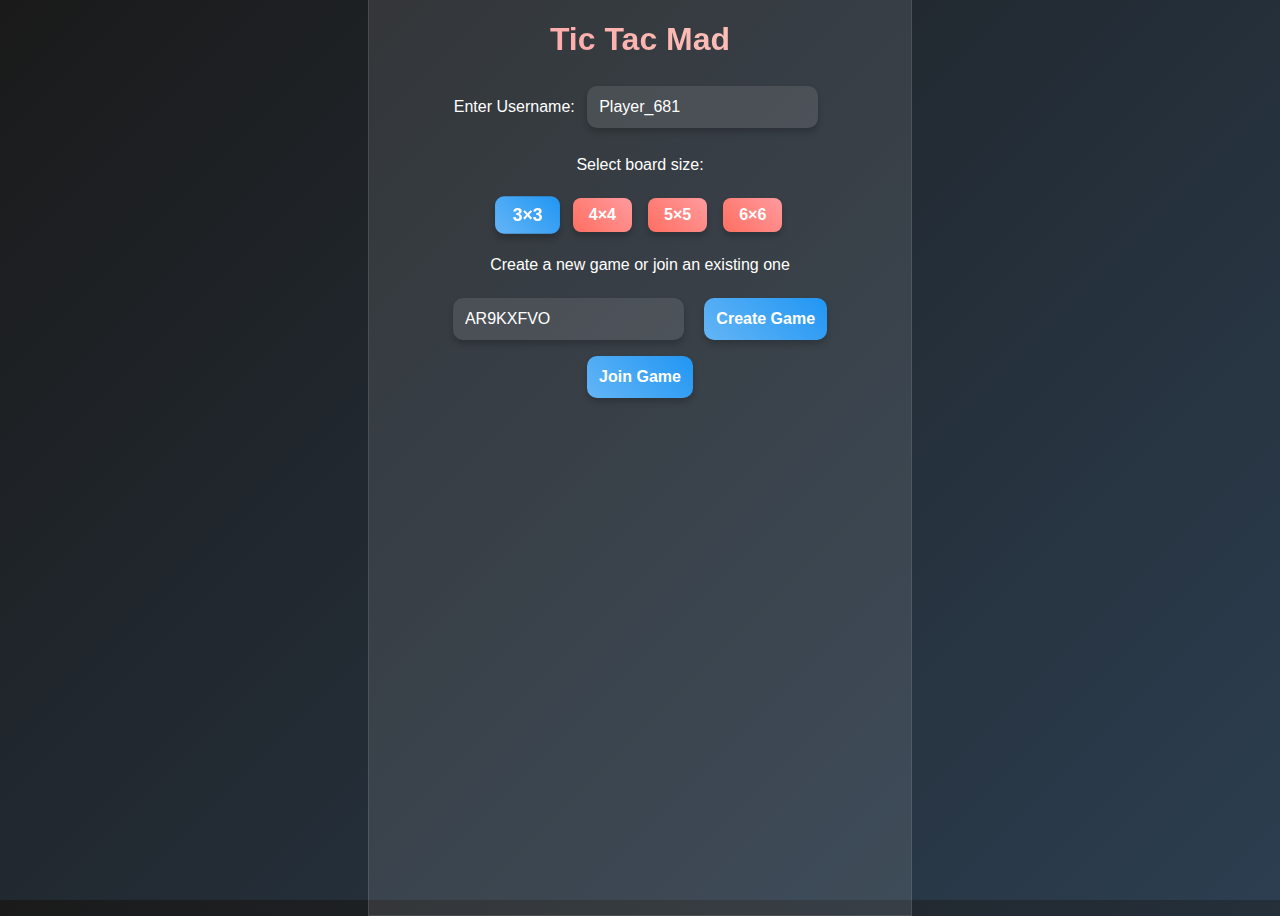
<file: index.html>
<!DOCTYPE html>
<html lang="en">
<head>
  <meta charset="UTF-8" />
  <meta name="viewport" content="width=device-width, initial-scale=1.0" />
  <meta property="og:title" content="Tic Tac Mad" />
  <meta property="og:site_name" content="Tic Tac Mad" />
  <meta property="og:url" content=https://alimadcorp.github.io/tictacmad>
  <meta property="og:description" content="Play onine multiplayer Tic Tac Toe
  on Mr Bruh's own server! Game supports up to 6 by 6 Tic Tac Toe boards!">
  <meta property="og:type" content="website" />
  <meta property="og:image"
  content="https://play-lh.googleusercontent.com/zPxLgj5nvl20ahJV7aFC6S5mD8kii5CEEDj25j1P9CYAfXL9sdDuO-8eES0r4DhJHrU">
  <link rel="stylesheet" href="style.css" />
</head>
<body>
  <div class="container">
    <h1>Tic Tac Mad</h1>
    <div class="setup" id="setupScreen">
      <div class="username-container">
        <label for="usernameInput">Enter Username: </label>
        <input
        type="text"
        id="usernameInput"
        placeholder="Enter your username"
        maxlength="20"
        />
      </div>
      <div class="board-options">
        <p>
          Select board size:
        </p>
        <div class="board-size-buttons">
          <button class="size-btn active" data-size="3">3×3</button>
          <button class="size-btn" data-size="4">4×4</button>
          <button class="size-btn" data-size="5">5×5</button>
          <button class="size-btn" data-size="6">6×6</button>
        </div>
      </div>
      <p>
        Create a new game or join an existing one
      </p>
      <div>
        <input type="text" id="channelInput" placeholder="Enter game code" />
        <button id="createGameBtn">Create Game</button>
        <button id="joinGameBtn">Join Game</button>
        <button id="randomJoinBtn" style=display:none>Join Random Game</button>
      </div>
      <div id="rejoinContainer" style="display: none; margin-top: 15px">
        <p>
          You have an active game:
        </p>
        <div id="activeGameInfo"></div>
        <button id="rejoinGameBtn">Rejoin Game</button>
      </div>
      <div id="activeGamesContainer" style="display: none; margin-top: 15px">
        <h3>Available Games</h3>
        <div id="activeGamesList" class="active-games-list"></div>
      </div>
      <div class="theme-toggle" style=display:none>
        <button id="themeToggleBtn">Toggle Dark Mode</button>
      </div>
    </div>
    <div id="gameScreen" style="display: none">
      <div class="player-info" id="playerInfo"></div>
      <div class="status" id="gameStatus">
        Waiting for another player...
      </div>
      <div class="board" id="gameBoard"></div>
      <div>
        <button id="resetBtn" disabled>Reset Game</button>
        <button id="leaveBtn">Leave Game</button>
      </div>
      <div class="channel-display">
        <span>Game Code: <span id="displayCode"></span></span>
        <button id="copyBtn" class="copy-btn">Copy</button>
      </div>
    </div>
  </div>
  <script>
    class Madlogger {
      constructor(
        channel = "none",
        key = null,
        testMode = false,
        mode = "default"
      ) {
        this.url = "https://madlog.vercel.app/api";
        this.testMode = testMode;
        this.channel = channel;
        this.key = key;
        this.silent = mode === "silent";
        this.eventSource = null;
        this.init();
        this.lastRes = new Date(0);
      }
      async init() {
        try {
          this.country = localStorage.getItem("madlogccache") || "Undefined";
          this.country = await this.getCountry();
          localStorage.setItem("madlogccache", this.country);
          if (this.testMode) {
            console.log("Country:", this.country);
          }
        } catch (e) {
          if (!this.silent || this.testMode) console.log("Failed to init", e);
        }
      }
      async log(text, status = "log") {
        text = encodeURIComponent(text);
        const endpoint = `${this.url}/log`;
        const params = new URLSearchParams({
          text,
          status,
          country: this.country || "Undefined",
          channel: this.channel,
        });
        const url = `${endpoint}?${params.toString()}`;
        if (this.testMode) {
          console.log("Logging", url);
        }
        try {
          const response = await fetch(url, {
            method: "GET",
            mode: "cors",
          });
          if (this.testMode) {
            let w = await response.json();
            console.log("Logged", w);
          }
          return response.ok;
        } catch (e) {
          if (!this.silent || this.testMode) console.warn("Madlog failed", e);
          return false;
        }
      }
      subscribe(onMessage, timestamp, now = false) {
        if (!timestamp) timestamp = new Date(Date.now() - (120 * 60000));
        const endpoint = `${this.url}/subscribe`;
        const params = new URLSearchParams({
          channel: this.channel,
          timestamp: timestamp.toISOString(),
          now: now.toString(),
        });
        const url = `${endpoint}?${params.toString()}`;
        if (this.testMode) {
          console.log("Subscribing to", url);
        }
        try {
          this.eventSource = new EventSource(url);
          this.eventSource.onmessage = (event) => {
            if (this.testMode) {
              console.log("Received message", event.data);
            }
            this.lastRes = new Date();
            if (onMessage) {
              onMessage(JSON.parse(event.data));
            }
          };
          this.eventSource.onerror = (e) => {
            console.warn("Subscription error", e);
            this.eventSource.close();
            setTimeout(() => {
              console.log("Attempting to resubscribe...");
              this.subscribe(onMessage, this.lastRes, true);
            }, 2000);
          };
          return this.eventSource;
        } catch (e) {
          if (!this.silent || this.testMode)
            console.warn("Failed to subscribe", e);
          setTimeout(() => {
            console.log("Attempting to resubscribe after error...");
            this.subscribe(onMessage, this.lastRes, true);
          }, 2000);
          return null;
        }
      }
      unsubscribe() {
        if (this.eventSource) {
          this.eventSource.close();
          this.eventSource = null;
        }
      }
      async getCountry() {
        try {
          const response = await fetch("https://api.country.is");
          const data = await response.json();
          let c = data.country || "Undefined";
          if (this.testMode) {
            console.log("Country ", c);
          }
          return c;
        } catch (e) {
          if (!this.silent || this.testMode)
            console.warn("Failed to get country", e);
          return "Undefined";
        }
      }
      async clear(channel = this.channel) {
        if (!this.key) {
          console.error("No key provided for clear operation");
          return false;
        }
        const endpoint = `${this.url}/clear`;
        if (this.testMode) {
          console.log("Clearing logs for channel", channel);
        }
        try {
          const response = await fetch(endpoint, {
            method: "POST",
            headers: {
              "Content-Type": "application/json",
              Authorization: this.key,
            },
            body: JSON.stringify({
              channel
            }),
          });
          if (this.testMode) {
            console.log("Clear logs response", response);
          }
          return response.ok;
        } catch (e) {
          if (!this.silent || this.testMode)
            console.warn("Failed to clear logs", e);
          return false;
        }
      }
    }
    const game = {
      channel: "",
      displayCode: "",
      madlogger: null,
      board: [],
      boardSize: 3,
      currentPlayer: "X",
      playerSymbol: "",
      gameActive: false,
      username: "",
      playerId:
      Date.now().toString(36) + Math.random().toString(36).substring(2),
      otherPlayerName: "Opponent",
      playerCount: 1,
      authKey: "HelloAli10",
      lastGame: null,
    };
    const els = {
      setupScreen: document.getElementById("setupScreen"),
      gameScreen: document.getElementById("gameScreen"),
      usernameInput: document.getElementById("usernameInput"),
      channelInput: document.getElementById("channelInput"),
      createGameBtn: document.getElementById("createGameBtn"),
      joinGameBtn: document.getElementById("joinGameBtn"),
      randomJoinBtn: document.getElementById("randomJoinBtn"),
      gameBoard: document.getElementById("gameBoard"),
      gameStatus: document.getElementById("gameStatus"),
      playerInfo: document.getElementById("playerInfo"),
      resetBtn: document.getElementById("resetBtn"),
      leaveBtn: document.getElementById("leaveBtn"),
      displayCode: document.getElementById("displayCode"),
      copyBtn: document.getElementById("copyBtn"),
      themeToggleBtn: document.getElementById("themeToggleBtn"),
      rejoinContainer: document.getElementById("rejoinContainer"),
      activeGameInfo: document.getElementById("activeGameInfo"),
      rejoinGameBtn: document.getElementById("rejoinGameBtn"),
      activeGamesContainer: document.getElementById("activeGamesContainer"),
      activeGamesList: document.getElementById("activeGamesList"),
      sizeBtns: document.querySelectorAll(".size-btn"),
    };
    generateRandomGameCode();
    checkLastGame();
    checkThemePreference();
    els.usernameInput.value =
    localStorage.getItem("tictacusername") ||
    "Player_" + Math.floor(Math.random() * 1000);
    els.createGameBtn.addEventListener("click", createGame);
    els.joinGameBtn.addEventListener("click", joinGame);
    els.randomJoinBtn.addEventListener("click", joinRandomGame);
    els.resetBtn.addEventListener("click", resetGame);
    els.leaveBtn.addEventListener("click", leaveGame);
    els.copyBtn.addEventListener("click", copyGameCode);
    els.themeToggleBtn.addEventListener("click", toggleTheme);
    els.rejoinGameBtn.addEventListener("click", rejoinGame);
    els.sizeBtns.forEach((btn) => {
      btn.addEventListener("click", () => {
        els.sizeBtns.forEach((b) => b.classList.remove("active"));
        btn.classList.add("active");
        game.boardSize = parseInt(btn.dataset.size);
      });
    });
    const gamesDirectory = new Madlogger("tictacgames", game.authKey, false);
    fetchActiveGames();
    function setupGameBoard() {
      els.gameBoard.innerHTML = "";
      game.board = Array(game.boardSize * game.boardSize).fill("");
      els.gameBoard.style.gridTemplateColumns = `repeat(${game.boardSize},1fr)`;
      els.gameBoard.style.gridTemplateRows = `repeat(${game.boardSize},1fr)`;
      for (let i = 0; i < game.board.length; i++) {
        const cell = document.createElement("div");
        cell.classList.add("cell");
        cell.dataset.index = i;
        cell.addEventListener("click", handleCellClick);
        els.gameBoard.appendChild(cell);
      }
    }
    function checkLastGame() {
      const lastGame = localStorage.getItem("lastTicTacGame");
      if (lastGame) {
        try {
          game.lastGame = JSON.parse(lastGame);
          if (
            game.lastGame &&
            game.lastGame.timestamp > Date.now() - 1000 * 60 * 60
          ) {
            els.rejoinContainer.style.display = "block";
            els.activeGameInfo.textContent = `Game: ${game.lastGame.code} (${game.lastGame.symbol})`;
          }
        } catch (e) {
          console.error("Error parsing last game:", e);
          localStorage.removeItem("lastTicTacGame");
        }
      }
    }
    function rejoinGame() {
      if (!game.lastGame) return;
      if (!validateUsername()) return;
      game.displayCode = game.lastGame.code;
      game.channel = "tictacmad-" + game.lastGame.code;
      game.playerSymbol = game.lastGame.symbol;
      game.boardSize = game.lastGame.boardSize || 3;
      setupMadlogger(true);
      switchToGameScreen();
      setupGameBoard();
      els.playerInfo.textContent = `You are playing as ${
      game.playerSymbol
      } (${game.playerSymbol === "X" ? "goes first": "goes second"})`;
      els.displayCode.textContent = game.displayCode;
      game.madlogger.log(
        JSON.stringify({
          type: "playerRejoined",
          playerId: game.playerId,
          username: game.username,
          symbol: game.playerSymbol,
          timestamp: Date.now(),
        })
      );
    }
    function fetchActiveGames() {
      const gamesLogger = new Madlogger("tictacgames", null, false);
      gamesLogger.subscribe(handleGamesDirectory, 0, false);
      setTimeout(() => {
        if (els.activeGamesList.children.length > 0) {
          els.activeGamesContainer.style.display = "block";
        }
      },
        1000);
    }
    let gameDir = {};
    let gameQueue = [];
    let processing = false;

    function handleGamesDirectory(message) {
      if (!message || !message.text) return;
      gameQueue.push(message);
      if (!processing) processNextGameMessage();
    }
    function processNextGameMessage() {
      if (gameQueue.length === 0) {
        processing = false;
        return;
      }
      processing = true;
      const message = gameQueue.shift();
      try {
        const dat = JSON.parse(decodeURIComponent(message.text));

        if (dat.type === "gameAvailable") {
          gameDir[dat.id] = dat;
        } else if (dat.type === "gameJoined") {
          gameDir[dat.id] = dat;
        } else if (dat.type === "gameLeft") {
          delete gameDir[dat.id];
        }
        els.activeGamesList.innerHTML = "";
        Object.values(gameDir).forEach((data) => {
          if (data.type === "gameAvailable") {
            const gameItem = document.createElement("div");
            gameItem.classList.add("game-item");
            gameItem.textContent = `Game: ${data.code} (${data.players}/2) Hosted by ${data.username}`;
            gameItem.dataset.code = data.code;
            const joinBtn = document.createElement("button");
            joinBtn.textContent = "Join";
            joinBtn.addEventListener("click", () => {
              els.channelInput.value = data.code;
              joinGame();
            });
            gameItem.appendChild(joinBtn);
            els.activeGamesList.appendChild(gameItem);
          }
        });
        els.activeGamesContainer.style.display = Object.keys(gameDir).length > 0 ? "block": "none";
      } catch (e) {
        console.error("Error processing games directory message:",
          e);
      }
      setTimeout(processNextGameMessage,
        1);
    }
    function generateRandomGameCode() {
      const randomCode = Math.random()
      .toString(36)
      .substring(2,
        10)
      .toUpperCase();
      els.channelInput.value = randomCode;
      return randomCode;
    }
    function copyGameCode() {
      navigator.clipboard.writeText(game.displayCode).then(() => {
        const originalText = els.copyBtn.textContent;
        els.copyBtn.textContent = "Copied!";
        setTimeout(() => {
          els.copyBtn.textContent = originalText;
        }, 2000);
      });
    }
    function validateUsername() {
      const username = els.usernameInput.value.trim();
      if (!username) {
        alert("Please enter a username");
        return false;
      }
      game.username = username;
      localStorage.setItem("tictacusername", username);
      return true;
    }
    function checkThemePreference() {
      const darkMode = localStorage.getItem("tictacDarkMode") === "true";
      if (darkMode) {
        document.body.classList.add("dark-mode");
      }
    }
    function toggleTheme() {
      document.body.classList.toggle("dark-mode");
      localStorage.setItem(
        "tictacDarkMode",
        document.body.classList.contains("dark-mode")
      );
    }
    function createGame() {
      if (!validateUsername()) return;
      const gameCode =
      els.channelInput.value.trim() || generateRandomGameCode();
      game.displayCode = gameCode;
      game.channel = "tictacmad-" + gameCode;
      game.playerSymbol = "X";
      saveLastGame();
      setupMadlogger(false);
      switchToGameScreen();
      setupGameBoard();
      els.playerInfo.textContent = `You are playing as X (goes first)`;
      els.displayCode.textContent = game.displayCode;
      gamesDirectory.log(
        JSON.stringify({
          type: "gameAvailable",
          code: gameCode,
          players: 1,
          username: game.username,
          boardSize: game.boardSize,
          timestamp: Date.now(),
        })
      );
      game.madlogger.log(
        JSON.stringify({
          type: "gameCreated",
          playerId: game.playerId,
          username: game.username,
          boardSize: game.boardSize,
          timestamp: Date.now(),
        })
      );
    }
    function joinGame() {
      if (!validateUsername()) return;
      const gameCode = els.channelInput.value.trim();
      if (!gameCode) {
        alert("Please enter a game code");
        return;
      }
      game.displayCode = gameCode;
      game.channel = "tictacmad-" + gameCode;
      game.playerSymbol = "O";
      saveLastGame();
      setupMadlogger(false);
      switchToGameScreen();
      setupGameBoard();
      els.playerInfo.textContent = `You are playing as O (goes second)`;
      els.displayCode.textContent = game.displayCode;
      gamesDirectory.log(
        JSON.stringify({
          type: "gameJoined",
          code: gameCode,
          players: 1,
          username: game.username,
          boardSize: game.boardSize,
          timestamp: Date.now(),
        })
      );
      game.madlogger.log(
        JSON.stringify({
          type: "playerJoined",
          playerId: game.playerId,
          username: game.username,
          timestamp: Date.now(),
        })
      );
    }
    function joinRandomGame() {
      if (!validateUsername()) return;
      const tempLogger = new Madlogger("tictacgames", null, false);
      let foundGame = false;
      tempLogger.subscribe(
        (message) => {
          if (foundGame) return;
          try {
            const data = JSON.parse(decodeURIComponent(message.text));
            if (
              data.type === "gameAvailable" &&
              data.players === 1 &&
              Date.now() - data.timestamp < 60000
            ) {
              foundGame = true;
              tempLogger.unsubscribe();
              els.channelInput.value = data.code;
              game.boardSize = data.boardSize || 3;
              joinGame();
            }
          } catch (e) {
            console.error("Error processing random game message:", e);
          }
        },
        0,
        false
      );
      setTimeout(() => {
        if (!foundGame) {
          tempLogger.unsubscribe();
          createGame();
        }
      },
        2000);
    }
    function saveLastGame() {
      localStorage.setItem(
        "lastTicTacGame",
        JSON.stringify({
          code: game.displayCode,
          symbol: game.playerSymbol,
          boardSize: game.boardSize,
          timestamp: Date.now(),
        })
      );
    }
    function setupMadlogger(useNow) {
      if (game.madlogger) {
        game.madlogger.unsubscribe();
      }
      game.madlogger = new Madlogger(game.channel, game.authKey, false);
      game.madlogger.subscribe(handleMessage, 0, useNow);
    }
    function handleMessage(message) {
      if (!message || !message.text) return;
      try {
        const data = JSON.parse(decodeURIComponent(message.text));
        if (data.playerId === game.playerId) return;
        switch (data.type) {
          case "gameCreated":
            if (game.playerSymbol === "O") {
              game.otherPlayerName = data.username || "Opponent";
              els.gameStatus.textContent = `${game.otherPlayerName} created the game! You go second (O)`;
              game.gameActive = true;
              game.playerCount = 2;
              game.boardSize = data.boardSize || 3;
              setupGameBoard();
            }
            break;
          case "playerJoined":
            if (game.playerSymbol === "X") {
              game.otherPlayerName = data.username || "Opponent";
              els.gameStatus.textContent = `${game.otherPlayerName} joined! Your turn (X)`;
              game.gameActive = true;
              els.resetBtn.disabled = false;
              game.playerCount = 2;
            }
            break;
          case "playerRejoined":
            if (data.symbol !== game.playerSymbol) {
              game.otherPlayerName = data.username || "Opponent";
              els.gameStatus.textContent = `${
              game.otherPlayerName
              } rejoined! ${
              game.currentPlayer === game.playerSymbol
              ? "Your turn": "Waiting for opponent's move"
              }`;
              game.gameActive = true;
              game.playerCount = 2;
            }
            break;
          case "move":
            handleOpponentMove(data);
            break;
          case "reset":
            handleGameReset();
            break;
          case "playerLeft":
            game.playerCount--;
            els.gameStatus.textContent = `${
            data.username || "Other player"
            } left the game`;
            game.gameActive = false;
            els.resetBtn.disabled = false;
            gamesDirectory.log(
              JSON.stringify({
                type: "gameAvailable",
                code: game.displayCode,
                players: 1,
                boardSize: game.boardSize,
                timestamp: Date.now(),
                username: game.username,
              })
            );
            if (game.playerCount <= 0) {
              clearChannel();
            }
            break;
          case "boardState":
            if (data.board && Array.isArray(data.board)) {
              game.board = data.board;
              game.currentPlayer = data.currentPlayer;
              game.boardSize = Math.sqrt(data.board.length);
              setupGameBoard();
              updateBoardDisplay();
              if (game.currentPlayer === game.playerSymbol) {
                els.gameStatus.textContent = `Your turn (${game.playerSymbol})`;
              } else {
                els.gameStatus.textContent = `Waiting for ${game.otherPlayerName}'s move...`;
              }
              game.gameActive = data.gameActive;
              if (!game.gameActive) {
                els.resetBtn.disabled = false;
              }
            }
            break;
        }
      } catch (e) {
        console.error("Error processing message:", e);
      }
    }
    function updateBoardDisplay() {
      const cells = document.querySelectorAll(".cell");
      cells.forEach((cell, index) => {
        const value = game.board[index];
        cell.textContent = value;
        if (value) {
          cell.classList.add(value.toLowerCase());
        }
      });
    }
    function handleOpponentMove(data) {
      if (!game.gameActive) return;
      const {
        index,
        symbol
      } = data;
      game.board[index] = symbol;
      updateBoardDisplay();
      if (checkWin()) {
        els.gameStatus.textContent = `${game.otherPlayerName} wins!`;
        game.gameActive = false;
        els.resetBtn.disabled = false;
        return;
      }
      if (checkDraw()) {
        els.gameStatus.textContent = "Game ended in a draw!";
        game.gameActive = false;
        els.resetBtn.disabled = false;
        return;
      }
      game.currentPlayer = game.playerSymbol;
      els.gameStatus.textContent = `Your turn (${game.playerSymbol})`;
    }
    function handleCellClick(e) {
      const index = parseInt(e.target.dataset.index);
      if (
        !game.gameActive ||
        game.currentPlayer !== game.playerSymbol ||
        game.board[index] !== ""
      ) {
        return;
      }
      game.board[index] = game.playerSymbol;
      updateCell(index, game.playerSymbol);
      game.madlogger.log(
        JSON.stringify({
          type: "move",
          playerId: game.playerId,
          username: game.username,
          index: index,
          symbol: game.playerSymbol,
          timestamp: Date.now(),
        })
      );
      const isWin = checkWin();
      const isDraw = !isWin && checkDraw();
      const gameActive = !isWin && !isDraw;
      if (isWin) {
        els.gameStatus.textContent = `You win!`;
        game.gameActive = false;
        els.resetBtn.disabled = false;
        return;
      }
      if (isDraw) {
        els.gameStatus.textContent = "Game ended in a draw!";
        game.gameActive = false;
        els.resetBtn.disabled = false;
        return;
      }
      game.currentPlayer = game.playerSymbol === "X" ? "O": "X";
      els.gameStatus.textContent = `Waiting for ${game.otherPlayerName}'s move...`;
    }
    function updateCell(index, symbol) {
      const cell = document.querySelector(`.cell[data-index="${index}"]`);
      if (cell) {
        cell.textContent = symbol;
        cell.classList.remove("x", "o");
        cell.classList.add(symbol.toLowerCase());
      }
    }
    function checkWin() {
      const size = game.boardSize;
      const winLength = size <= 4 ? 3: 4;
      function checkSequence(seq) {
        for (let i = 0; i <= seq.length - winLength; i++) {
          const subset = seq.slice(i, i + winLength);
          const firstVal = game.board[subset[0]];
          if (firstVal && subset.every(index => game.board[index] === firstVal)) {
            return true;
          }
        }
        return false;
      }
      const winPatterns = [];
      for (let i = 0; i < size; i++) {
        const row = [];
        for (let j = 0; j < size; j++) {
          row.push(i * size + j);
        }
        winPatterns.push(row);
      }

      for (let i = 0; i < size; i++) {
        const col = [];
        for (let j = 0; j < size; j++) {
          col.push(j * size + i);
        }
        winPatterns.push(col);
      }
      for (let startRow = 0; startRow <= size - winLength; startRow++) {
        for (let startCol = 0; startCol <= size - winLength; startCol++) {
          const diag1 = [];
          const diag2 = [];
          for (let k = 0; k < winLength; k++) {
            diag1.push((startRow + k) * size + (startCol + k));
            diag2.push((startRow + k) * size + (startCol + winLength - 1 - k));
          }
          winPatterns.push(diag1, diag2);
        }
      }
      return winPatterns.some(checkSequence);
    }
    function checkDraw() {
      return game.board.every((cell) => cell !== "");
    }
    function resetGame() {
      game.board = Array(game.boardSize * game.boardSize).fill("");
      game.currentPlayer = "X";
      game.gameActive = true;
      const cells = document.querySelectorAll(".cell");
      cells.forEach((cell) => {
        cell.textContent = "";
        cell.classList.remove("x", "o");
      });
      if (game.playerSymbol === "X") {
        els.gameStatus.textContent = `Your turn (X)`;
      } else {
        els.gameStatus.textContent = `Waiting for ${game.otherPlayerName}'s move...`;
      }
      els.resetBtn.disabled = true;
      game.madlogger.log(
        JSON.stringify({
          type: "reset",
          playerId: game.playerId,
          username: game.username,
          timestamp: Date.now(),
        })
      );
      game.madlogger.log(
        JSON.stringify({
          type: "boardState",
          playerId: game.playerId,
          board: game.board,
          currentPlayer: "X",
          gameActive: true,
          timestamp: Date.now(),
        })
      );
    }
    function handleGameReset() {
      game.board = Array(game.boardSize * game.boardSize).fill("");
      game.currentPlayer = "X";
      game.gameActive = true;
      const cells = document.querySelectorAll(".cell");
      cells.forEach((cell) => {
        cell.textContent = "";
        cell.classList.remove("x", "o");
      });
      if (game.playerSymbol === "X") {
        els.gameStatus.textContent = `Your turn (X)`;
      } else {
        els.gameStatus.textContent = `Waiting for ${game.otherPlayerName}'s move...`;
      }
      els.resetBtn.disabled = true;
    }
    function clearChannel() {
      if (game.madlogger && game.madlogger.key) {
        console.log("Clearing channel:", game.channel);
        game.madlogger.clear(game.channel);
      }
    }
    function leaveGame() {
      if (game.madlogger) {
        game.madlogger.log(
          JSON.stringify({
            type: "playerLeft",
            playerId: game.playerId,
            username: game.username,
            timestamp: Date.now(),
          })
        );
        game.playerCount--;
        gamesDirectory.log(
          JSON.stringify({
            type: "gameLeft",
            code: game.displayCode,
            timestamp: Date.now(),
            players: 0,
            username: game.username,
            boardSize: game.boardSize,
          })
        );
        if (game.playerCount <= 0) {
          clearChannel();
        }
        game.madlogger.unsubscribe();
      }
      game.channel = "";
      game.displayCode = "";
      game.madlogger = null;
      game.board = [];
      game.currentPlayer = "X";
      game.playerSymbol = "";
      game.gameActive = false;
      game.otherPlayerName = "Opponent";
      game.playerCount = 1;
      generateRandomGameCode();
      els.rejoinContainer.style.display = "none";
      switchToSetupScreen();
      localStorage.removeItem("lastTicTacGame");
    }
    function switchToGameScreen() {
      els.setupScreen.style.display = "none";
      els.gameScreen.style.display = "block";
    }
    function switchToSetupScreen() {
      els.setupScreen.style.display = "block";
      els.gameScreen.style.display = "none";
    }
    window.addEventListener("beforeunload", () => {
      if (game.madlogger) {
        game.madlogger.log(
          JSON.stringify({
            type: "playerLeft",
            playerId: game.playerId,
            username: game.username,
            timestamp: Date.now(),
          })
        );
        game.playerCount--;
        if (game.playerCount <= 0) {
          clearChannel();
        }
        game.madlogger.unsubscribe();
      }
    });
  </script>
</body>
</html>
</file>
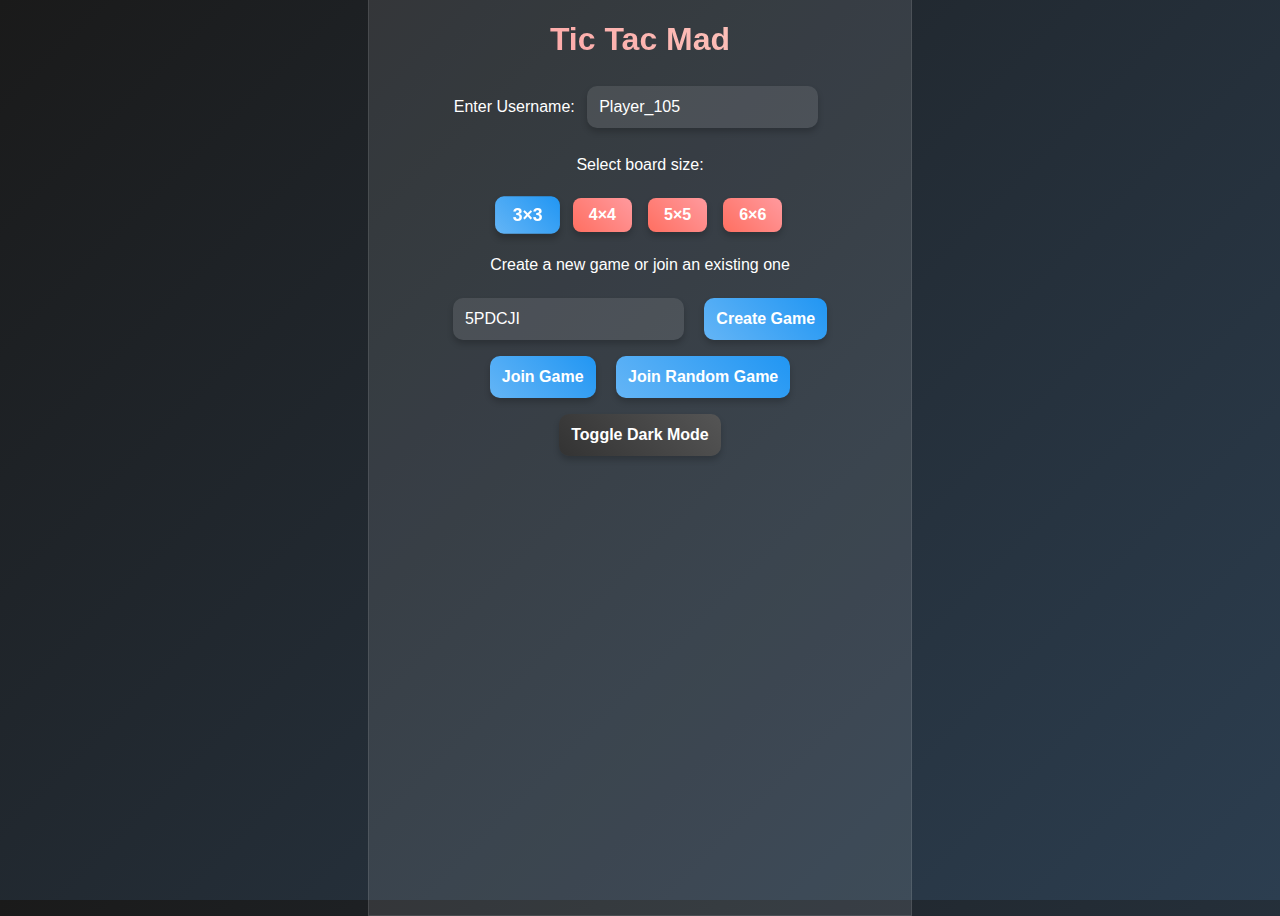
<file: index2.html>
<!DOCTYPE html>
<html lang="en">
  <head>
    <meta charset="UTF-8" />
    <meta name="viewport" content="width=device-width, initial-scale=1.0" />
    <meta property="og:title" content="Tic" Tac Mad />
    <meta property="og:site_name" content="Tic" Tac Mad />
    <meta property="og:url" content=https://alimadcorp.github.io/tictacmad>
    <meta property="og:description" content=Play onine multiplayer Tic Tac Toe
    on Mr Bruh's own server! Game supports up to 6 by 6 Tic Tac Toe boards!>
    <meta property="og:type" content="" />
    <meta property="og:image"
    content=https://play-lh.googleusercontent.com/zPxLgj5nvl20ahJV7aFC6S5mD8kii5CEEDj25j1P9CYAfXL9sdDuO-8eES0r4DhJHrU>
    <link rel="stylesheet" href="style.css" />
  </head>
  <body>
    <div class="container">
      <h1>Tic Tac Mad</h1>
      <div class="setup" id="setupScreen">
        <div class="username-container">
          <label for="usernameInput">Enter Username: </label>
          <input
            type="text"
            id="usernameInput"
            placeholder="Enter your username"
            maxlength="20"
          />
        </div>
        <div class="board-options">
          <p>Select board size:</p>
          <div class="board-size-buttons">
            <button class="size-btn active" data-size="3">3×3</button>
            <button class="size-btn" data-size="4">4×4</button>
            <button class="size-btn" data-size="5">5×5</button>
            <button class="size-btn" data-size="6">6×6</button>
          </div>
        </div>
        <p>Create a new game or join an existing one</p>
        <div>
          <input type="text" id="channelInput" placeholder="Enter game code" />
          <button id="createGameBtn">Create Game</button>
          <button id="joinGameBtn">Join Game</button>
          <button id="randomJoinBtn">Join Random Game</button>
        </div>
        <div id="rejoinContainer" style="display: none; margin-top: 15px">
          <p>You have an active game:</p>
          <div id="activeGameInfo"></div>
          <button id="rejoinGameBtn">Rejoin Game</button>
        </div>
        <div id="activeGamesContainer" style="display: none; margin-top: 15px">
          <h3>Available Games</h3>
          <div id="activeGamesList" class="active-games-list"></div>
        </div>
        <div class="theme-toggle">
          <button id="themeToggleBtn">Toggle Dark Mode</button>
        </div>
      </div>
      <div id="gameScreen" style="display: none">
        <div class="player-info" id="playerInfo"></div>
        <div class="status" id="gameStatus">Waiting for another player...</div>
        <div class="board" id="gameBoard"></div>
        <div>
          <button id="resetBtn" disabled>Reset Game</button>
          <button id="leaveBtn">Leave Game</button>
        </div>
        <div class="channel-display">
          <span>Game Code: <span id="displayCode"></span></span>
          <button id="copyBtn" class="copy-btn">Copy</button>
        </div>
      </div>
    </div>
    <script>
      class Madlogger {
        constructor(
          channel = "none",
          key = null,
          testMode = false,
          mode = "default"
        ) {
          this.url = "https://madlog.vercel.app/api";
          this.testMode = testMode;
          this.channel = channel;
          this.key = key;
          this.silent = mode === "silent";
          this.eventSource = null;
          this.init();
        }
        async init() {
          try {
            this.country = localStorage.getItem("madlogccache") || "Undefined";
            this.country = await this.getCountry();
            localStorage.setItem("madlogccache", this.country);
            if (this.testMode) {
              console.log("Country:", this.country);
            }
          } catch (e) {
            if (!this.silent || this.testMode) console.log("Failed to init", e);
          }
        }
        async log(text, status = "log") {
          text = encodeURIComponent(text);
          const endpoint = `${this.url}/log`;
          const params = new URLSearchParams({
            text,
            status,
            country: this.country || "Undefined",
            channel: this.channel,
          });
          const url = `${endpoint}?${params.toString()}`;
          if (this.testMode) {
            console.log("Logging", url);
          }
          try {
            const response = await fetch(url, {
              method: "GET",
              mode: "cors",
            });
            if (this.testMode) {
              let w = await response.json();
              console.log("Logged", w);
            }
            return response.ok;
          } catch (e) {
            if (!this.silent || this.testMode) console.warn("Madlog failed", e);
            return false;
          }
        }
        subscribe(onMessage, timestamp = 0, now = false) {
          const endpoint = `${this.url}/subscribe`;
          const params = new URLSearchParams({
            channel: this.channel,
            timestamp: new Date(timestamp).toISOString(),
            now: now.toString(),
          });
          const url = `${endpoint}?${params.toString()}`;
          if (this.testMode) {
            console.log("Subscribing to", url);
          }
          try {
            this.eventSource = new EventSource(url);
            this.eventSource.onmessage = (event) => {
              if (this.testMode) {
                console.log("Received message", event.data);
              }
              if (onMessage) {
                onMessage(JSON.parse(event.data));
              }
            };
            this.eventSource.onerror = (e) => {
              console.warn("Subscription error", e);
              this.eventSource.close();
              setTimeout(() => {
                console.log("Attempting to resubscribe...");
                this.subscribe(onMessage, timestamp, true);
              }, 2000);
            };
            return this.eventSource;
          } catch (e) {
            if (!this.silent || this.testMode)
              console.warn("Failed to subscribe", e);
            setTimeout(() => {
              console.log("Attempting to resubscribe after error...");
              this.subscribe(onMessage, timestamp, true);
            }, 2000);
            return null;
          }
        }
        unsubscribe() {
          if (this.eventSource) {
            this.eventSource.close();
            this.eventSource = null;
          }
        }
        async getCountry() {
          try {
            const response = await fetch("https://api.country.is");
            const data = await response.json();
            let c = data.country || "Undefined";
            if (this.testMode) {
              console.log("Country ", c);
            }
            return c;
          } catch (e) {
            if (!this.silent || this.testMode)
              console.warn("Failed to get country", e);
            return "Undefined";
          }
        }
        async clear(channel = this.channel) {
          if (!this.key) {
            console.error("No key provided for clear operation");
            return false;
          }
          const endpoint = `${this.url}/clear`;
          if (this.testMode) {
            console.log("Clearing logs for channel", channel);
          }
          try {
            const response = await fetch(endpoint, {
              method: "POST",
              headers: {
                "Content-Type": "application/json",
                Authorization: this.key,
              },
              body: JSON.stringify({ channel }),
            });
            if (this.testMode) {
              console.log("Clear logs response", response);
            }
            return response.ok;
          } catch (e) {
            if (!this.silent || this.testMode)
              console.warn("Failed to clear logs", e);
            return false;
          }
        }
      }
      const game = {
        channel: "",
        displayCode: "",
        madlogger: null,
        board: [],
        boardSize: 3,
        currentPlayer: "X",
        playerSymbol: "",
        gameActive: false,
        username: "",
        playerId:
          Date.now().toString(36) + Math.random().toString(36).substring(2),
        otherPlayerName: "Opponent",
        playerCount: 1,
        authKey: "HelloAli10",
        lastGame: null,
      };
      const els = {
        setupScreen: document.getElementById("setupScreen"),
        gameScreen: document.getElementById("gameScreen"),
        usernameInput: document.getElementById("usernameInput"),
        channelInput: document.getElementById("channelInput"),
        createGameBtn: document.getElementById("createGameBtn"),
        joinGameBtn: document.getElementById("joinGameBtn"),
        randomJoinBtn: document.getElementById("randomJoinBtn"),
        gameBoard: document.getElementById("gameBoard"),
        gameStatus: document.getElementById("gameStatus"),
        playerInfo: document.getElementById("playerInfo"),
        resetBtn: document.getElementById("resetBtn"),
        leaveBtn: document.getElementById("leaveBtn"),
        displayCode: document.getElementById("displayCode"),
        copyBtn: document.getElementById("copyBtn"),
        themeToggleBtn: document.getElementById("themeToggleBtn"),
        rejoinContainer: document.getElementById("rejoinContainer"),
        activeGameInfo: document.getElementById("activeGameInfo"),
        rejoinGameBtn: document.getElementById("rejoinGameBtn"),
        activeGamesContainer: document.getElementById("activeGamesContainer"),
        activeGamesList: document.getElementById("activeGamesList"),
        sizeBtns: document.querySelectorAll(".size-btn"),
      };
      generateRandomGameCode();
      checkLastGame();
      checkThemePreference();
      els.usernameInput.value =
        localStorage.getItem("tictacusername") ||
        "Player_" + Math.floor(Math.random() * 1000);
      // Event listeners
      els.createGameBtn.addEventListener("click", createGame);
      els.joinGameBtn.addEventListener("click", joinGame);
      els.randomJoinBtn.addEventListener("click", joinRandomGame);
      els.resetBtn.addEventListener("click", resetGame);
      els.leaveBtn.addEventListener("click", leaveGame);
      els.copyBtn.addEventListener("click", copyGameCode);
      els.themeToggleBtn.addEventListener("click", toggleTheme);
      els.rejoinGameBtn.addEventListener("click", rejoinGame);
      // Board size selection
      els.sizeBtns.forEach((btn) => {
        btn.addEventListener("click", () => {
          els.sizeBtns.forEach((b) => b.classList.remove("active"));
          btn.classList.add("active");
          game.boardSize = parseInt(btn.dataset.size);
        });
      });
      // Games directory
      const gamesDirectory = new Madlogger("tictacgames", game.authKey, false);
      fetchActiveGames();
      function setupGameBoard() {
        els.gameBoard.innerHTML = "";
        game.board = Array(game.boardSize * game.boardSize).fill("");
        els.gameBoard.style.gridTemplateColumns = `repeat(${game.boardSize},1fr)`;
        els.gameBoard.style.gridTemplateRows = `repeat(${game.boardSize},1fr)`;
        for (let i = 0; i < game.board.length; i++) {
          const cell = document.createElement("div");
          cell.classList.add("cell");
          cell.dataset.index = i;
          cell.addEventListener("click", handleCellClick);
          els.gameBoard.appendChild(cell);
        }
      }
      function checkLastGame() {
        const lastGame = localStorage.getItem("lastTicTacGame");
        if (lastGame) {
          try {
            game.lastGame = JSON.parse(lastGame);
            if (
              game.lastGame &&
              game.lastGame.timestamp > Date.now() - 1000 * 60 * 60
            ) {
              els.rejoinContainer.style.display = "block";
              els.activeGameInfo.textContent = `Game: ${game.lastGame.code} (${game.lastGame.symbol})`;
            }
          } catch (e) {
            console.error("Error parsing last game:", e);
            localStorage.removeItem("lastTicTacGame");
          }
        }
      }
      function rejoinGame() {
        if (!game.lastGame) return;
        if (!validateUsername()) return;
        game.displayCode = game.lastGame.code;
        game.channel = "tictacmad-" + game.lastGame.code;
        game.playerSymbol = game.lastGame.symbol;
        game.boardSize = game.lastGame.boardSize || 3;
        setupMadlogger(true);
        switchToGameScreen();
        setupGameBoard();
        els.playerInfo.textContent = `You are playing as ${
          game.playerSymbol
        } (${game.playerSymbol === "X" ? "goes first" : "goes second"})`;
        els.displayCode.textContent = game.displayCode;
        game.madlogger.log(
          JSON.stringify({
            type: "playerRejoined",
            playerId: game.playerId,
            username: game.username,
            symbol: game.playerSymbol,
            timestamp: Date.now(),
          })
        );
      }
      function fetchActiveGames() {
        const gamesLogger = new Madlogger("tictacgames", null, false);
        gamesLogger.subscribe(handleGamesDirectory, 0, true);
        setTimeout(() => {
          if (els.activeGamesList.children.length > 0) {
            els.activeGamesContainer.style.display = "block";
          }
        }, 1000);
      }
      function handleGamesDirectory(message) {
        if (!message || !message.text) return;
        try {
          const data = JSON.parse(decodeURIComponent(message.text));
          if (
            data.type === "gameAvailable" &&
            Date.now() - data.timestamp < 60000
          ) {
            const gameItem = document.createElement("div");
            gameItem.classList.add("game-item");
            gameItem.textContent = `Game: ${data.code} (${data.players}/2) Hosted by ${data.username}`;
            gameItem.dataset.code = data.code;
            const joinBtn = document.createElement("button");
            joinBtn.textContent = "Join";
            joinBtn.addEventListener("click", () => {
              els.channelInput.value = data.code;
              joinGame();
            });
            gameItem.appendChild(joinBtn);
            els.activeGamesList.appendChild(gameItem);
            els.activeGamesContainer.style.display = "block";
            setTimeout(() => {
              gameItem.remove();
              if (els.activeGamesList.children.length === 0) {
                els.activeGamesContainer.style.display = "none";
              }
            }, 60000);
          }
        } catch (e) {
          console.error("Error processing games directory message:", e);
        }
      }
      function generateRandomGameCode() {
        const randomCode = Math.random()
          .toString(36)
          .substring(2, 8)
          .toUpperCase();
        els.channelInput.value = randomCode;
        return randomCode;
      }
      function copyGameCode() {
        navigator.clipboard.writeText(game.displayCode).then(() => {
          const originalText = els.copyBtn.textContent;
          els.copyBtn.textContent = "Copied!";
          setTimeout(() => {
            els.copyBtn.textContent = originalText;
          }, 2000);
        });
      }
      function validateUsername() {
        const username = els.usernameInput.value.trim();
        if (!username) {
          alert("Please enter a username");
          return false;
        }
        game.username = username;
        localStorage.setItem("tictacusername", username);
        return true;
      }
      function checkThemePreference() {
        const darkMode = localStorage.getItem("tictacDarkMode") === "true";
        if (darkMode) {
          document.body.classList.add("dark-mode");
        }
      }
      function toggleTheme() {
        document.body.classList.toggle("dark-mode");
        localStorage.setItem(
          "tictacDarkMode",
          document.body.classList.contains("dark-mode")
        );
      }
      function createGame() {
        if (!validateUsername()) return;
        const gameCode =
          els.channelInput.value.trim() || generateRandomGameCode();
        game.displayCode = gameCode;
        game.channel = "tictacmad-" + gameCode;
        game.playerSymbol = "X";
        saveLastGame();
        setupMadlogger(false);
        switchToGameScreen();
        setupGameBoard();
        els.playerInfo.textContent = `You are playing as X (goes first)`;
        els.displayCode.textContent = game.displayCode;
        gamesDirectory.log(
          JSON.stringify({
            type: "gameAvailable",
            code: gameCode,
            players: 1,
            username: game.username,
            boardSize: game.boardSize,
            timestamp: Date.now(),
          })
        );
        game.madlogger.log(
          JSON.stringify({
            type: "gameCreated",
            playerId: game.playerId,
            username: game.username,
            boardSize: game.boardSize,
            timestamp: Date.now(),
          })
        );
      }
      function joinGame() {
        if (!validateUsername()) return;
        const gameCode = els.channelInput.value.trim();
        if (!gameCode) {
          alert("Please enter a game code");
          return;
        }
        game.displayCode = gameCode;
        game.channel = "tictacmad-" + gameCode;
        game.playerSymbol = "O";
        saveLastGame();
        setupMadlogger(false);
        switchToGameScreen();
        setupGameBoard();
        els.playerInfo.textContent = `You are playing as O (goes second)`;
        els.displayCode.textContent = game.displayCode;
        gamesDirectory.log(
          JSON.stringify({
            type: "gameJoined",
            code: gameCode,
            players: 2,
            timestamp: Date.now(),
          })
        );
        game.madlogger.log(
          JSON.stringify({
            type: "playerJoined",
            playerId: game.playerId,
            username: game.username,
            timestamp: Date.now(),
          })
        );
      }
      function joinRandomGame() {
        if (!validateUsername()) return;
        const tempLogger = new Madlogger("tictacgames", null, false);
        let foundGame = false;
        tempLogger.subscribe(
          (message) => {
            if (foundGame) return;
            try {
              const data = JSON.parse(decodeURIComponent(message.text));
              if (
                data.type === "gameAvailable" &&
                data.players === 1 &&
                Date.now() - data.timestamp < 60000
              ) {
                foundGame = true;
                tempLogger.unsubscribe();
                els.channelInput.value = data.code;
                game.boardSize = data.boardSize || 3;
                joinGame();
              }
            } catch (e) {
              console.error("Error processing random game message:", e);
            }
          },
          0,
          true
        );
        setTimeout(() => {
          if (!foundGame) {
            tempLogger.unsubscribe();
            createGame();
          }
        }, 2000);
      }
      function saveLastGame() {
        localStorage.setItem(
          "lastTicTacGame",
          JSON.stringify({
            code: game.displayCode,
            symbol: game.playerSymbol,
            boardSize: game.boardSize,
            timestamp: Date.now(),
          })
        );
      }
      function setupMadlogger(useNow) {
        if (game.madlogger) {
          game.madlogger.unsubscribe();
        }
        game.madlogger = new Madlogger(game.channel, game.authKey, false);
        game.madlogger.subscribe(handleMessage, 0, useNow);
      }
      function handleMessage(message) {
        if (!message || !message.text) return;
        try {
          const data = JSON.parse(decodeURIComponent(message.text));
          if (data.playerId === game.playerId) return;
          switch (data.type) {
            case "gameCreated":
              if (game.playerSymbol === "O") {
                game.otherPlayerName = data.username || "Opponent";
                els.gameStatus.textContent = `${game.otherPlayerName} created the game! You go second (O)`;
                game.gameActive = true;
                game.playerCount = 2;
                game.boardSize = data.boardSize || 3;
                setupGameBoard();
              }
              break;
            case "playerJoined":
              if (game.playerSymbol === "X") {
                game.otherPlayerName = data.username || "Opponent";
                els.gameStatus.textContent = `${game.otherPlayerName} joined! Your turn (X)`;
                game.gameActive = true;
                els.resetBtn.disabled = false;
                game.playerCount = 2;
              }
              break;
            case "playerRejoined":
              if (data.symbol !== game.playerSymbol) {
                game.otherPlayerName = data.username || "Opponent";
                els.gameStatus.textContent = `${
                  game.otherPlayerName
                } rejoined! ${
                  game.currentPlayer === game.playerSymbol
                    ? "Your turn"
                    : "Waiting for opponent's move"
                }`;
                game.gameActive = true;
                game.playerCount = 2;
              }
              break;
            case "move":
              handleOpponentMove(data);
              break;
            case "reset":
              handleGameReset();
              break;
            case "playerLeft":
              game.playerCount--;
              els.gameStatus.textContent = `${
                data.username || "Other player"
              } left the game`;
              game.gameActive = false;
              els.resetBtn.disabled = false;
              gamesDirectory.log(
                JSON.stringify({
                  type: "gameAvailable",
                  code: game.displayCode,
                  players: 1,
                  boardSize: game.boardSize,
                  timestamp: Date.now(),
                })
              );
              if (game.playerCount <= 0) {
                clearChannel();
              }
              break;
            case "boardState":
              if (data.board && Array.isArray(data.board)) {
                game.board = data.board;
                game.currentPlayer = data.currentPlayer;
                game.boardSize = Math.sqrt(data.board.length);
                setupGameBoard();
                updateBoardDisplay();
                if (game.currentPlayer === game.playerSymbol) {
                  els.gameStatus.textContent = `Your turn (${game.playerSymbol})`;
                } else {
                  els.gameStatus.textContent = `Waiting for ${game.otherPlayerName}'s move...`;
                }
                game.gameActive = data.gameActive;
                if (!game.gameActive) {
                  els.resetBtn.disabled = false;
                }
              }
              break;
          }
        } catch (e) {
          console.error("Error processing message:", e);
        }
      }
      function updateBoardDisplay() {
        const cells = document.querySelectorAll(".cell");
        cells.forEach((cell, index) => {
          const value = game.board[index];
          cell.textContent = value;
          if (value) {
            cell.classList.add(value.toLowerCase());
          }
        });
      }
      function handleOpponentMove(data) {
        if (!game.gameActive) return;
        const { index, symbol } = data;
        game.board[index] = symbol;
        updateBoardDisplay();
        if (checkWin()) {
          els.gameStatus.textContent = `${game.otherPlayerName} wins!`;
          game.gameActive = false;
          els.resetBtn.disabled = false;
          return;
        }
        if (checkDraw()) {
          els.gameStatus.textContent = "Game ended in a draw!";
          game.gameActive = false;
          els.resetBtn.disabled = false;
          return;
        }
        game.currentPlayer = game.playerSymbol;
        els.gameStatus.textContent = `Your turn (${game.playerSymbol})`;
      }
      function handleCellClick(e) {
        const index = parseInt(e.target.dataset.index);
        if (
          !game.gameActive ||
          game.currentPlayer !== game.playerSymbol ||
          game.board[index] !== ""
        ) {
          return;
        }
        game.board[index] = game.playerSymbol;
        updateCell(index, game.playerSymbol);
        game.madlogger.log(
          JSON.stringify({
            type: "move",
            playerId: game.playerId,
            username: game.username,
            index: index,
            symbol: game.playerSymbol,
            timestamp: Date.now(),
          })
        );
        const isWin = checkWin();
        const isDraw = !isWin && checkDraw();
        const gameActive = !isWin && !isDraw;
        if (isWin) {
          els.gameStatus.textContent = `You win!`;
          game.gameActive = false;
          els.resetBtn.disabled = false;
          return;
        }
        if (isDraw) {
          els.gameStatus.textContent = "Game ended in a draw!";
          game.gameActive = false;
          els.resetBtn.disabled = false;
          return;
        }
        game.currentPlayer = game.playerSymbol === "X" ? "O" : "X";
        els.gameStatus.textContent = `Waiting for ${game.otherPlayerName}'s move...`;
      }
      function updateCell(index, symbol) {
        const cell = document.querySelector(`.cell[data-index="${index}"]`);
        if (cell) {
          cell.textContent = symbol;
          cell.classList.remove("x", "o");
          cell.classList.add(symbol.toLowerCase());
        }
      }
      function checkWin() {
        const size = game.boardSize;
        const winPatterns = [];
        // Rows
        for (let i = 0; i < size; i++) {
          const row = [];
          for (let j = 0; j < size; j++) {
            row.push(i * size + j);
          }
          winPatterns.push(row);
        }
        // Columns
        for (let i = 0; i < size; i++) {
          const col = [];
          for (let j = 0; j < size; j++) {
            col.push(j * size + i);
          }
          winPatterns.push(col);
        }
        // Diagonals
        const diag1 = [];
        const diag2 = [];
        for (let i = 0; i < size; i++) {
          diag1.push(i * size + i);
          diag2.push(i * size + (size - 1 - i));
        }
        winPatterns.push(diag1);
        winPatterns.push(diag2);
        return winPatterns.some((pattern) => {
          const firstVal = game.board[pattern[0]];
          if (!firstVal) return false;
          return pattern.every((index) => game.board[index] === firstVal);
        });
      }
      function checkDraw() {
        return game.board.every((cell) => cell !== "");
      }
      function resetGame() {
        game.board = Array(game.boardSize * game.boardSize).fill("");
        game.currentPlayer = "X";
        game.gameActive = true;
        const cells = document.querySelectorAll(".cell");
        cells.forEach((cell) => {
          cell.textContent = "";
          cell.classList.remove("x", "o");
        });
        if (game.playerSymbol === "X") {
          els.gameStatus.textContent = `Your turn (X)`;
        } else {
          els.gameStatus.textContent = `Waiting for ${game.otherPlayerName}'s move...`;
        }
        els.resetBtn.disabled = true;
        game.madlogger.log(
          JSON.stringify({
            type: "reset",
            playerId: game.playerId,
            username: game.username,
            timestamp: Date.now(),
          })
        );
        game.madlogger.log(
          JSON.stringify({
            type: "boardState",
            playerId: game.playerId,
            board: game.board,
            currentPlayer: "X",
            gameActive: true,
            timestamp: Date.now(),
          })
        );
      }
      function handleGameReset() {
        game.board = Array(game.boardSize * game.boardSize).fill("");
        game.currentPlayer = "X";
        game.gameActive = true;
        const cells = document.querySelectorAll(".cell");
        cells.forEach((cell) => {
          cell.textContent = "";
          cell.classList.remove("x", "o");
        });
        if (game.playerSymbol === "X") {
          els.gameStatus.textContent = `Your turn (X)`;
        } else {
          els.gameStatus.textContent = `Waiting for ${game.otherPlayerName}'s move...`;
        }
        els.resetBtn.disabled = true;
      }
      function clearChannel() {
        if (game.madlogger && game.madlogger.key) {
          console.log("Clearing channel:", game.channel);
          game.madlogger.clear(game.channel);
        }
      }
      function leaveGame() {
        if (game.madlogger) {
          game.madlogger.log(
            JSON.stringify({
              type: "playerLeft",
              playerId: game.playerId,
              username: game.username,
              timestamp: Date.now(),
            })
          );
          game.playerCount--;
          gamesDirectory.log(
            JSON.stringify({
              type: "gameLeft",
              code: game.displayCode,
              timestamp: Date.now(),
            })
          );
          if (game.playerCount <= 0) {
            clearChannel();
          }
          game.madlogger.unsubscribe();
        }
        game.channel = "";
        game.displayCode = "";
        game.madlogger = null;
        game.board = [];
        game.currentPlayer = "X";
        game.playerSymbol = "";
        game.gameActive = false;
        game.otherPlayerName = "Opponent";
        game.playerCount = 1;
        generateRandomGameCode();
        els.rejoinContainer.style.display = "none";
        switchToSetupScreen();
        localStorage.removeItem("lastTicTacGame");
      }
      function switchToGameScreen() {
        els.setupScreen.style.display = "none";
        els.gameScreen.style.display = "block";
      }
      function switchToSetupScreen() {
        els.setupScreen.style.display = "block";
        els.gameScreen.style.display = "none";
      }
      window.addEventListener("beforeunload", () => {
        if (game.madlogger) {
          game.madlogger.log(
            JSON.stringify({
              type: "playerLeft",
              playerId: game.playerId,
              username: game.username,
              timestamp: Date.now(),
            })
          );
          game.playerCount--;
          if (game.playerCount <= 0) {
            clearChannel();
          }
          game.madlogger.unsubscribe();
        }
      });
    </script>
  </body>
</html>
</file>
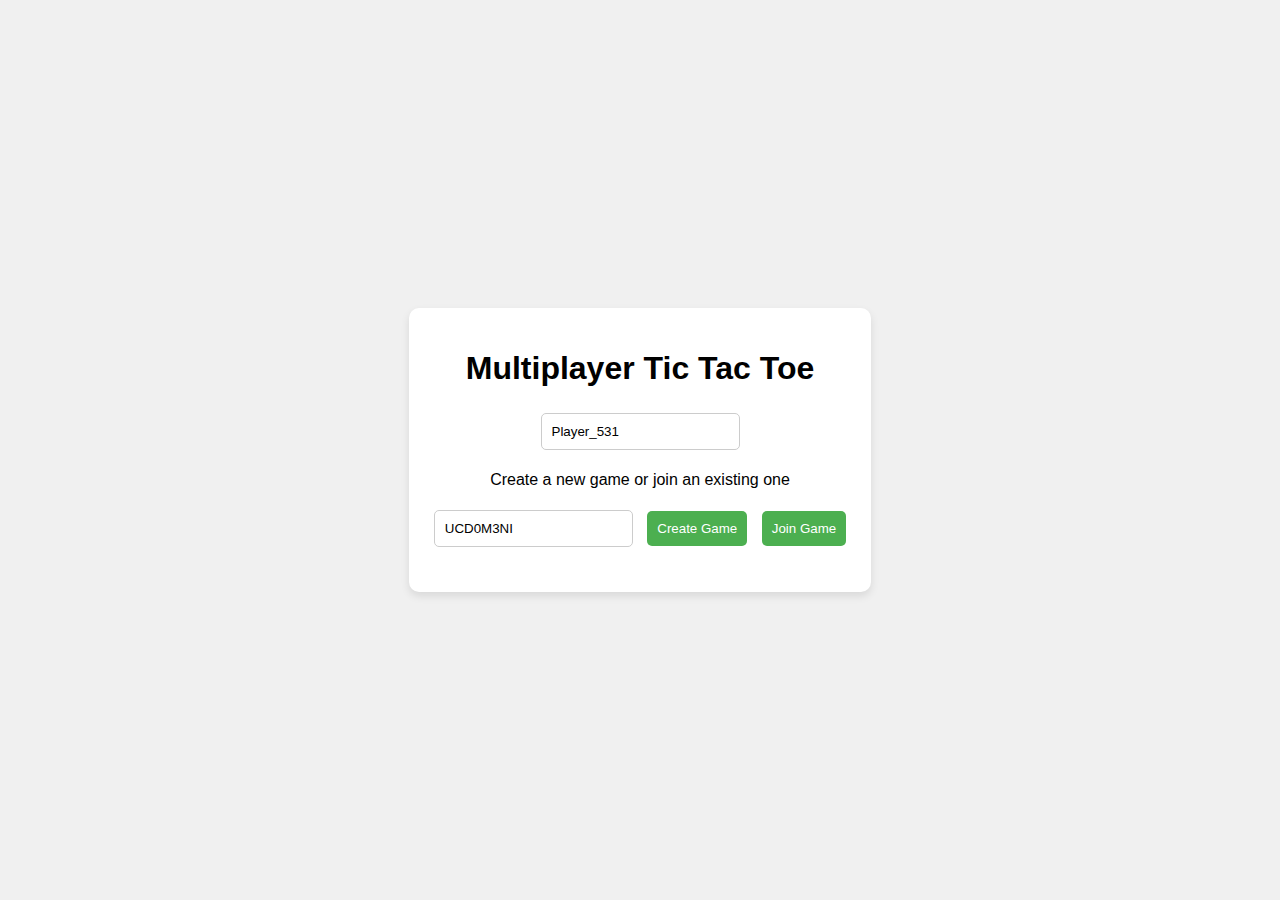
<file: old.html>
<!DOCTYPE html>
<html lang="en">
<head>
  <meta charset="UTF-8">
  <meta name="viewport" content="width=device-width, initial-scale=1.0">
  <title>Multiplayer Tic Tac Toe</title>
  <style>
    body {
      font-family: Arial, sans-serif;
      display: flex;
      justify-content: center;
      align-items: center;
      flex-direction: column;
      min-height: 100vh;
      margin: 0;
      background-color: #f0f0f0;
    }
    .container {
      max-width: 500px;
      padding: 20px;
      background-color: white;
      border-radius: 10px;
      box-shadow: 0 4px 8px rgba(0, 0, 0, 0.1);
      text-align: center;
    }
    .board {
      display: grid;
      grid-template-columns: repeat(3, 100px);
      grid-template-rows: repeat(3, 100px);
      gap: 5px;
      margin: 20px auto;
      max-width: 315px;
    }
    .cell {
      background-color: #e0e0e0;
      display: flex;
      justify-content: center;
      align-items: center;
      font-size: 48px;
      font-weight: bold;
      cursor: pointer;
      border-radius: 5px;
      user-select: none;
    }
    .cell:hover {
      background-color: #d0d0d0;
    }
    .setup {
      margin-bottom: 20px;
    }
    input, button {
      padding: 10px;
      margin: 5px;
      border-radius: 5px;
      border: 1px solid #ccc;
    }
    button {
      background-color: #4CAF50;
      color: white;
      border: none;
      cursor: pointer;
    }
    button:hover {
      background-color: #45a049;
    }
    button:disabled {
      background-color: #cccccc;
      cursor: not-allowed;
    }
    .status {
      margin: 10px 0;
      font-weight: bold;
      min-height: 20px;
    }
    .player-info {
      margin-bottom: 10px;
    }
    .cell.x {
      color: #FF5722;
    }
    .cell.o {
      color: #2196F3;
    }
    .copy-btn {
      background-color: #2196F3;
      padding: 5px 10px;
      font-size: 12px;
      margin-left: 10px;
      vertical-align: middle;
    }
    .username-container {
      margin-bottom: 15px;
    }
    .channel-display {
      display: flex;
      align-items: center;
      justify-content: center;
      margin: 15px 0;
    }
    .player-name {
      font-weight: bold;
    }
  </style>
</head>
<body>
  <div class="container">
    <h1>Multiplayer Tic Tac Toe</h1>
    <div class="setup" id="setupScreen">
      <div class="username-container">
        <input type="text" id="usernameInput" placeholder="Enter your username" maxlength="20">
      </div>
      <p>Create a new game or join an existing one</p>
      <div>
        <input type="text" id="channelInput" placeholder="Enter game code">
        <button id="createGameBtn">Create Game</button>
        <button id="joinGameBtn">Join Game</button>
      </div>
    </div>
    <div id="gameScreen" style="display:none;">
      <div class="player-info" id="playerInfo"></div>
      <div class="status" id="gameStatus">Waiting for another player...</div>
      <div class="board" id="gameBoard">
        <div class="cell" data-index="0"></div>
        <div class="cell" data-index="1"></div>
        <div class="cell" data-index="2"></div>
        <div class="cell" data-index="3"></div>
        <div class="cell" data-index="4"></div>
        <div class="cell" data-index="5"></div>
        <div class="cell" data-index="6"></div>
        <div class="cell" data-index="7"></div>
        <div class="cell" data-index="8"></div>
      </div>
      <div>
        <button id="resetBtn" disabled>Reset Game</button>
        <button id="leaveBtn">Leave Game</button>
      </div>
      <div class="channel-display">
        <span>Game Code: <span id="displayCode"></span></span>
        <button id="copyBtn" class="copy-btn">Copy</button>
      </div>
    </div>
  </div>
  <script>
    class Madlogger {
      constructor(channel = 'none', key = null, testMode = false, mode = "default") {
        this.url = 'https://madlog.vercel.app/api';
        this.testMode = testMode;
        this.channel = channel;
        this.key = key;
        this.silent = mode === "silent";
        this.eventSource = null;
        this.init();
      }
      async init() {
        try {
          this.country = localStorage.getItem("madlogccache") || "Undefined";
          this.country = await this.getCountry();
          localStorage.setItem("madlogccache", this.country);
          if (this.testMode) {
            console.log('Country:', this.country);
          }
        } catch (e) {
          if (!this.silent || this.testMode)
            console.log('Failed to init', e);
        }
      }
      async log(text, status = 'log') {
        text = encodeURIComponent(text);
        const endpoint = `${this.url}/log`;
        const params = new URLSearchParams({
          text,
          status,
          country: this.country || 'Undefined',
          channel: this.channel,
        });
        const url = `${endpoint}?${params.toString()}`;
        if (this.testMode) {
          console.log('Logging', url);
        }
        try {
          const response = await fetch(url, {
            method: 'GET',
            mode: 'cors'
          });
          if (this.testMode) {
            let w = await response.json();
            console.log('Logged', w);
          }
          return response.ok;
        } catch (e) {
          if (!this.silent || this.testMode)
            console.warn('Madlog failed', e);
          return false;
        }
      }
      subscribe(onMessage, timestamp = 0, now = false) {
        const endpoint = `${this.url}/subscribe`;
        const params = new URLSearchParams({
          channel: this.channel,
          timestamp: new Date(timestamp).toISOString(),
          now: now.toString()
        });
        const url = `${endpoint}?${params.toString()}`;
        if (this.testMode) {
          console.log('Subscribing to', url);
        }
        try {
          this.eventSource = new EventSource(url);
          this.eventSource.onmessage = (event) => {
            if (this.testMode) {
              console.log('Received message', event.data);
            }
            if (onMessage) {
              onMessage(JSON.parse(event.data));
            }
          };
          this.eventSource.onerror = (e) => {
            console.warn('Subscription error', e);
            this.eventSource.close();
            setTimeout(() => {
              console.log('Attempting to resubscribe...');
              this.subscribe(onMessage, timestamp, true);
            }, 2000);
          };
          return this.eventSource;
        } catch (e) {
          if (!this.silent || this.testMode)
            console.warn('Failed to subscribe', e);
          setTimeout(() => {
            console.log('Attempting to resubscribe after error...');
            this.subscribe(onMessage, timestamp, true);
          }, 2000);
          return null;
        }
      }
      unsubscribe() {
        if (this.eventSource) {
          this.eventSource.close();
          this.eventSource = null;
        }
      }
      async getCountry() {
        try {
          const response = await fetch('https://api.country.is');
          const data = await response.json();
          let c = data.country || 'Undefined';
          if (this.testMode) {
            console.log('Country ', c);
          }
          return c;
        } catch (e) {
          if (!this.silent || this.testMode)
            console.warn('Failed to get country', e);
          return 'Undefined';
        }
      }
      async clear(channel = this.channel) {
        if (!this.key) {
          console.error('No key provided for clear operation');
          return false;
        }
        const endpoint = `${this.url}/clear`;
        if (this.testMode) {
          console.log('Clearing logs for channel', channel);
        }
        try {
          const response = await fetch(endpoint, {
            method: 'POST',
            headers: {
              'Content-Type': 'application/json',
              'Authorization': this.key
            },
            body: JSON.stringify({ channel })
          });
          if (this.testMode) {
            console.log('Clear logs response', response);
          }
          return response.ok;
        } catch (e) {
          if (!this.silent || this.testMode)
            console.warn('Failed to clear logs', e);
          return false;
        }
      }
    }
    const game = {
      channel: '',
      displayCode: '',
      madlogger: null,
      board: ['', '', '', '', '', '', '', '', ''],
      currentPlayer: 'X',
      playerSymbol: '',
      gameActive: false,
      username: '',
      playerId: Date.now().toString(36) + Math.random().toString(36).substring(2),
      otherPlayerName: 'Opponent',
      playerCount: 1,
      authKey: 'HelloAli(10)'
    };
    const setupScreen = document.getElementById('setupScreen');
    const gameScreen = document.getElementById('gameScreen');
    const usernameInput = document.getElementById('usernameInput');
    const channelInput = document.getElementById('channelInput');
    const createGameBtn = document.getElementById('createGameBtn');
    const joinGameBtn = document.getElementById('joinGameBtn');
    const gameBoard = document.getElementById('gameBoard');
    const gameStatus = document.getElementById('gameStatus');
    const playerInfo = document.getElementById('playerInfo');
    const resetBtn = document.getElementById('resetBtn');
    const leaveBtn = document.getElementById('leaveBtn');
    const displayCode = document.getElementById('displayCode');
    const copyBtn = document.getElementById('copyBtn');
    const cells = document.querySelectorAll('.cell');
    generateRandomGameCode();
    usernameInput.value = localStorage.getItem("tictacusername") || ('Player_' + Math.floor(Math.random() * 1000));
    createGameBtn.addEventListener('click', createGame);
    joinGameBtn.addEventListener('click', joinGame);
    resetBtn.addEventListener('click', resetGame);
    leaveBtn.addEventListener('click', leaveGame);
    copyBtn.addEventListener('click', copyGameCode);
    cells.forEach(cell => cell.addEventListener('click', handleCellClick));
    function generateRandomGameCode() {
      const randomCode = Math.random().toString(36).substring(2, 10).toUpperCase();
      channelInput.value = randomCode;
      return randomCode;
    }
    function copyGameCode() {
      navigator.clipboard.writeText(game.displayCode).then(() => {
        const originalText = copyBtn.textContent;
        copyBtn.textContent = 'Copied!';
        setTimeout(() => {
          copyBtn.textContent = originalText;
        }, 2000);
      });
    }
    function validateUsername() {
      const username = usernameInput.value.trim();
      if (!username) {
        alert('Please enter a username');
        return false;
      }
      game.username = username;
      localStorage.setItem("tictacusername", username);
      return true;
    }
    function createGame() {
      if (!validateUsername()) return;
      const gameCode = channelInput.value.trim() || generateRandomGameCode();
      game.displayCode = gameCode;
      game.channel = 'tictacmad-' + gameCode;
      game.playerSymbol = 'X';
      setupMadlogger(false);
      switchToGameScreen();
      playerInfo.textContent = `You are playing as X (goes first)`;
      displayCode.textContent = game.displayCode;
      game.madlogger.log(JSON.stringify({
        type: 'gameCreated',
        playerId: game.playerId,
        username: game.username,
        timestamp: Date.now()
      }));
    }
    function joinGame() {
      if (!validateUsername()) return;
      const gameCode = channelInput.value.trim();
      if (!gameCode) {
        alert('Please enter a game code');
        return;
      }
      game.displayCode = gameCode;
      game.channel = 'tictacmad-' + gameCode;
      game.playerSymbol = 'O';
      setupMadlogger(false);
      switchToGameScreen();
      playerInfo.textContent = `You are playing as O (goes second)`;
      displayCode.textContent = game.displayCode;
      game.madlogger.log(JSON.stringify({
        type: 'playerJoined',
        playerId: game.playerId,
        username: game.username,
        timestamp: Date.now()
      }));
    }
    function setupMadlogger(useNow) {
      if (game.madlogger) {
        game.madlogger.unsubscribe();
      }
      game.madlogger = new Madlogger(game.channel, game.authKey, false);
      game.madlogger.subscribe(handleMessage, 0, useNow);
    }
    function handleMessage(message) {
      if (!message || !message.text) return;
      try {
        const data = JSON.parse(decodeURIComponent(message.text));
        if (data.playerId === game.playerId) return;
        switch(data.type) {
          case 'gameCreated':
            if (game.playerSymbol === 'O') {
              game.otherPlayerName = data.username || 'Opponent';
              gameStatus.textContent = `${game.otherPlayerName} created the game! You go second (O)`;
              game.gameActive = true;
              game.playerCount = 2;
            }
            break;
          case 'playerJoined':
            if (game.playerSymbol === 'X') {
              game.otherPlayerName = data.username || 'Opponent';
              gameStatus.textContent = `${game.otherPlayerName} joined! Your turn (X)`;
              game.gameActive = true;
              resetBtn.disabled = false;
              game.playerCount = 2;
            }
            break;
          case 'move':
            handleOpponentMove(data);
            break;
          case 'reset':
            handleGameReset();
            break;
          case 'playerLeft':
            game.playerCount--;
            gameStatus.textContent = `${data.username || 'Other player'} left the game`;
            game.gameActive = false;
            resetBtn.disabled = false;
            if (game.playerCount <= 0) {
              clearChannel();
            }
            break;
        }
      } catch (e) {
        console.error('Error processing message:', e);
      }
    }
    function handleOpponentMove(data) {
      if (!game.gameActive) return;
      const { index, symbol } = data;
      game.board[index] = symbol;
      updateCell(index, symbol);
      if (checkWin()) {
        gameStatus.textContent = `${game.otherPlayerName} wins!`;
        game.gameActive = false;
        resetBtn.disabled = false;
        return;
      }
      if (checkDraw()) {
        gameStatus.textContent = 'Game ended in a draw!';
        game.gameActive = false;
        resetBtn.disabled = false;
        return;
      }
      game.currentPlayer = game.playerSymbol;
      gameStatus.textContent = `Your turn (${game.playerSymbol})`;
    }
    function handleCellClick(e) {
      const index = e.target.dataset.index;
      if (!game.gameActive || 
          game.currentPlayer !== game.playerSymbol || 
          game.board[index] !== '') {
        return;
      }
      game.board[index] = game.playerSymbol;
      updateCell(index, game.playerSymbol);
      game.madlogger.log(JSON.stringify({
        type: 'move',
        playerId: game.playerId,
        username: game.username,
        index: index,
        symbol: game.playerSymbol,
        timestamp: Date.now()
      }));
      if (checkWin()) {
        gameStatus.textContent = `You win!`;
        game.gameActive = false;
        resetBtn.disabled = false;
        return;
      }
      if (checkDraw()) {
        gameStatus.textContent = 'Game ended in a draw!';
        game.gameActive = false;
        resetBtn.disabled = false;
        return;
      }
      game.currentPlayer = game.playerSymbol === 'X' ? 'O' : 'X';
      gameStatus.textContent = `Waiting for ${game.otherPlayerName}'s move...`;
    }
    function updateCell(index, symbol) {
      const cell = document.querySelector(`.cell[data-index="${index}"]`);
      cell.textContent = symbol;
      cell.classList.add(symbol.toLowerCase());
    }
    function checkWin() {
      const winPatterns = [
        [0, 1, 2], [3, 4, 5], [6, 7, 8],
        [0, 3, 6], [1, 4, 7], [2, 5, 8],
        [0, 4, 8], [2, 4, 6]
      ];
      return winPatterns.some(pattern => {
        const [a, b, c] = pattern;
        return game.board[a] && 
               game.board[a] === game.board[b] && 
               game.board[a] === game.board[c];
      });
    }
    function checkDraw() {
      return game.board.every(cell => cell !== '');
    }
    function resetGame() {
      game.board = ['', '', '', '', '', '', '', '', ''];
      game.currentPlayer = 'X';
      game.gameActive = true;
      cells.forEach(cell => {
        cell.textContent = '';
        cell.classList.remove('x', 'o');
      });
      if (game.playerSymbol === 'X') {
        gameStatus.textContent = `Your turn (X)`;
      } else {
        gameStatus.textContent = `Waiting for ${game.otherPlayerName}'s move...`;
      }
      resetBtn.disabled = true;
      game.madlogger.log(JSON.stringify({
        type: 'reset',
        playerId: game.playerId,
        username: game.username,
        timestamp: Date.now()
      }));
    }
    function handleGameReset() {
      game.board = ['', '', '', '', '', '', '', '', ''];
      game.currentPlayer = 'X';
      game.gameActive = true;
      cells.forEach(cell => {
        cell.textContent = '';
        cell.classList.remove('x', 'o');
      });
      if (game.playerSymbol === 'X') {
        gameStatus.textContent = `Your turn (X)`;
      } else {
        gameStatus.textContent = `Waiting for ${game.otherPlayerName}'s move...`;
      }
      resetBtn.disabled = true;
    }
    function clearChannel() {
      if (game.madlogger && game.madlogger.key) {
        console.log('Clearing channel:', game.channel);
        game.madlogger.clear(game.channel);
      }
    }
    function leaveGame() {
      cells.forEach(cell => {
        cell.textContent = '';
        cell.classList.remove('x', 'o');
      });
      if (game.playerSymbol === 'X') {
        gameStatus.textContent = `Your turn (X)`;
      } else {
        gameStatus.textContent = `Waiting for ${game.otherPlayerName}'s move...`;
      }
      resetBtn.disabled = true;
      if (game.madlogger) {
        game.madlogger.log(JSON.stringify({
          type: 'playerLeft',
          playerId: game.playerId,
          username: game.username,
          timestamp: Date.now()
        }));
        game.playerCount--;
        if (game.playerCount <= 0) {
          clearChannel();
        }
        game.madlogger.unsubscribe();
      }
      game.channel = '';
      game.displayCode = '';
      game.madlogger = null;
      game.board = ['', '', '', '', '', '', '', '', ''];
      game.currentPlayer = 'X';
      game.playerSymbol = '';
      game.gameActive = false;
      game.otherPlayerName = 'Opponent';
      game.playerCount = 1;
      switchToSetupScreen();
      generateRandomGameCode();
    }
    function switchToGameScreen() {
      setupScreen.style.display = 'none';
      gameScreen.style.display = 'block';
    }
    function switchToSetupScreen() {
      setupScreen.style.display = 'block';
      gameScreen.style.display = 'none';
    }
    window.addEventListener('beforeunload', () => {
      if (game.madlogger) {
        game.madlogger.log(JSON.stringify({
          type: 'playerLeft',
          playerId: game.playerId,
          username: game.username,
          timestamp: Date.now()
        }));
        game.playerCount--;
        if (game.playerCount <= 0) {
          clearChannel();
        }
        game.madlogger.unsubscribe();
      }
    });
  </script>
</body>
</html>
<!--<!DOCTYPE html>
<html lang="en">
<head>
  <meta charset="UTF-8">
  <meta name="viewport" content="width=device-width, initial-scale=1.0">
  <title>Multiplayer Tic Tac Toe</title>
  <style>
    body {
      font-family: Arial, sans-serif;
      display: flex;
      justify-content: center;
      align-items: center;
      flex-direction: column;
      min-height: 100vh;
      margin: 0;
      background-color: #f0f0f0;
      transition: background-color 0.3s, color 0.3s;
    }
    .container {
      max-width: 500px;
      padding: 20px;
      background-color: white;
      border-radius: 10px;
      box-shadow: 0 4px 8px rgba(0, 0, 0, 0.1);
      text-align: center;
      transition: background-color 0.3s, box-shadow 0.3s;
    }
    .board {
      display: grid;
      gap: 5px;
      margin: 20px auto;
      max-width: 315px;
    }
    .board.size-3 {
      grid-template-columns: repeat(3, 100px);
      grid-template-rows: repeat(3, 100px);
    }
    .board.size-4 {
      grid-template-columns: repeat(4, 75px);
      grid-template-rows: repeat(4, 75px);
    }
    .board.size-5 {
      grid-template-columns: repeat(5, 60px);
      grid-template-rows: repeat(5, 60px);
    }
    .board.size-6 {
      grid-template-columns: repeat(6, 50px);
      grid-template-rows: repeat(6, 50px);
    }
    .cell {
      background-color: #e0e0e0;
      display: flex;
      justify-content: center;
      align-items: center;
      font-weight: bold;
      cursor: pointer;
      border-radius: 5px;
      user-select: none;
      transition: background-color 0.3s;
    }
    .board.size-3 .cell {
      font-size: 48px;
    }
    .board.size-4 .cell {
      font-size: 36px;
    }
    .board.size-5 .cell {
      font-size: 30px;
    }
    .board.size-6 .cell {
      font-size: 24px;
    }
    .cell:hover {
      background-color: #d0d0d0;
    }
    .setup {
      margin-bottom: 20px;
    }
    input, button {
      padding: 10px;
      margin: 5px;
      border-radius: 5px;
      border: 1px solid #ccc;
      transition: background-color 0.3s, color 0.3s, border 0.3s;
    }
    button {
      background-color: #4CAF50;
      color: white;
      border: none;
      cursor: pointer;
    }
    button:hover {
      background-color: #45a049;
    }
    button:disabled {
      background-color: #cccccc;
      cursor: not-allowed;
    }
    .status {
      margin: 10px 0;
      font-weight: bold;
      min-height: 20px;
    }
    .player-info {
      margin-bottom: 10px;
    }
    .cell.x {
      color: #FF5722;
    }
    .cell.o {
      color: #2196F3;
    }
    .copy-btn {
      background-color: #2196F3;
      padding: 5px 10px;
      font-size: 12px;
      margin-left: 10px;
      vertical-align: middle;
    }
    .username-container {
      margin-bottom: 15px;
    }
    .channel-display {
      display: flex;
      align-items: center;
      justify-content: center;
      margin: 15px 0;
    }
    .player-name {
      font-weight: bold;
    }
    .btn-random {
      background-color: #9C27B0;
    }
    .btn-random:hover {
      background-color: #7B1FA2;
    }
    .btn-rejoin {
      background-color: #FF9800;
    }
    .btn-rejoin:hover {
      background-color: #F57C00;
    }
    .board-size-options {
      margin: 15px 0;
    }
    .theme-toggle {
      position: absolute;
      top: 10px;
      right: 10px;
      background-color: #333;
      color: white;
      padding: 5px 10px;
      border-radius: 20px;
      cursor: pointer;
    }
    .size-btn {
      background-color: #607D8B;
      margin: 0 3px;
    }
    .size-btn:hover {
      background-color: #455A64;
    }
    .size-btn.active {
      background-color: #2196F3;
    }
    .game-list {
      max-height: 100px;
      overflow-y: auto;
      margin: 10px 0;
      padding: 5px;
      border: 1px solid #ccc;
      border-radius: 5px;
      display: none;
    }
    .game-item {
      padding: 5px;
      margin: 3px 0;
      background-color: #f1f1f1;
      border-radius: 3px;
      cursor: pointer;
    }
    .game-item:hover {
      background-color: #e0e0e0;
    }
    /* Dark mode styles */
    body.dark-mode {
      background-color: #121212;
      color: #e0e0e0;
    }
    .dark-mode .container {
      background-color: #1e1e1e;
      box-shadow: 0 4px 8px rgba(0, 0, 0, 0.3);
    }
    .dark-mode input {
      background-color: #333;
      color: #e0e0e0;
      border-color: #555;
    }
    .dark-mode .cell {
      background-color: #333;
    }
    .dark-mode .cell:hover {
      background-color: #444;
    }
    .dark-mode .game-item {
      background-color: #333;
    }
    .dark-mode .game-item:hover {
      background-color: #444;
    }
  </style>
</head>
<body>
  <div class="theme-toggle">🌓 Toggle Theme</div>
  <div class="container">
    <h1>Multiplayer Tic Tac Toe</h1>
    <div class="setup" id="setupScreen">
      <div class="username-container">
        <input type="text" id="usernameInput" placeholder="Enter your username" maxlength="20">
      </div>
      <div id="rejoinContainer" style="display:none;">
        <p>You have an active game:</p>
        <div id="lastGameInfo"></div>
        <button id="rejoinBtn" class="btn-rejoin">Rejoin Game</button>
        <button id="forgetGameBtn">Forget Game</button>
      </div>
      <div id="newGameContainer">
        <p>Create a new game or join an existing one</p>
        <div>
          <input type="text" id="channelInput" placeholder="Enter game code">
          <button id="createGameBtn">Create Game</button>
          <button id="joinGameBtn">Join Game</button>
          <button id="randomJoinBtn" class="btn-random">Random Join</button>
        </div>
        <div class="board-size-options">
          <span>Board Size: </span>
          <button class="size-btn active" data-size="3">3×3</button>
          <button class="size-btn" data-size="4">4×4</button>
          <button class="size-btn" data-size="5">5×5</button>
          <button class="size-btn" data-size="6">6×6</button>
        </div>
        <div class="game-list" id="availableGames"></div>
      </div>
    </div>
    <div id="gameScreen" style="display:none;">
      <div class="player-info" id="playerInfo"></div>
      <div class="status" id="gameStatus">Waiting for another player...</div>
      <div class="board size-3" id="gameBoard"></div>
      <div>
        <button id="resetBtn" disabled>Reset Game</button>
        <button id="leaveBtn">Leave Game</button>
      </div>
      <div class="channel-display">
        <span>Game Code: <span id="displayCode"></span></span>
        <button id="copyBtn" class="copy-btn">Copy</button>
      </div>
    </div>
  </div>
  <script>
    class Madlogger {
      constructor(channel = 'none', key = null, testMode = false, mode = "default") {
        this.url = 'https://madlog.vercel.app/api';
        this.testMode = testMode;
        this.channel = channel;
        this.key = key;
        this.silent = mode === "silent";
        this.eventSource = null;
        this.init();
      }
      async init() {
        try {
          this.country = localStorage.getItem("madlogccache") || "Undefined";
          this.country = await this.getCountry();
          localStorage.setItem("madlogccache", this.country);
          if (this.testMode) {
            console.log('Country:', this.country);
          }
        } catch (e) {
          if (!this.silent || this.testMode)
            console.log('Failed to init', e);
        }
      }
      async log(text, status = 'log') {
        text = encodeURIComponent(text);
        const endpoint = `${this.url}/log`;
        const params = new URLSearchParams({
          text,
          status,
          country: this.country || 'Undefined',
          channel: this.channel,
        });
        const url = `${endpoint}?${params.toString()}`;
        if (this.testMode) {
          console.log('Logging', url);
        }
        try {
          const response = await fetch(url, {
            method: 'GET',
            mode: 'cors'
          });
          if (this.testMode) {
            let w = await response.json();
            console.log('Logged', w);
          }
          return response.ok;
        } catch (e) {
          if (!this.silent || this.testMode)
            console.warn('Madlog failed', e);
          return false;
        }
      }
      subscribe(onMessage, timestamp = 0, now = false) {
        const endpoint = `${this.url}/subscribe`;
        const params = new URLSearchParams({
          channel: this.channel,
          timestamp: new Date(timestamp).toISOString(),
          now: now.toString()
        });
        const url = `${endpoint}?${params.toString()}`;
        if (this.testMode) {
          console.log('Subscribing to', url);
        }
        try {
          this.eventSource = new EventSource(url);
          this.eventSource.onmessage = (event) => {
            if (this.testMode) {
              console.log('Received message', event.data);
            }
            if (onMessage) {
              onMessage(JSON.parse(event.data));
            }
          };
          this.eventSource.onerror = (e) => {
            console.warn('Subscription error', e);
            this.eventSource.close();
            setTimeout(() => {
              console.log('Attempting to resubscribe...');
              this.subscribe(onMessage, timestamp, true);
            }, 2000);
          };
          return this.eventSource;
        } catch (e) {
          if (!this.silent || this.testMode)
            console.warn('Failed to subscribe', e);
          setTimeout(() => {
            console.log('Attempting to resubscribe after error...');
            this.subscribe(onMessage, timestamp, true);
          }, 2000);
          return null;
        }
      }
      unsubscribe() {
        if (this.eventSource) {
          this.eventSource.close();
          this.eventSource = null;
        }
      }
      async getCountry() {
        try {
          const response = await fetch('https://api.country.is');
          const data = await response.json();
          let c = data.country || 'Undefined';
          if (this.testMode) {
            console.log('Country ', c);
          }
          return c;
        } catch (e) {
          if (!this.silent || this.testMode)
            console.warn('Failed to get country', e);
          return 'Undefined';
        }
      }
      async clear(channel = this.channel) {
        if (!this.key) {
          console.error('No key provided for clear operation');
          return false;
        }
        const endpoint = `${this.url}/clear`;
        if (this.testMode) {
          console.log('Clearing logs for channel', channel);
        }
        try {
          const response = await fetch(endpoint, {
            method: 'POST',
            headers: {
              'Content-Type': 'application/json',
              'Authorization': this.key
            },
            body: JSON.stringify({ channel })
          });
          if (this.testMode) {
            console.log('Clear logs response', response);
          }
          return response.ok;
        } catch (e) {
          if (!this.silent || this.testMode)
            console.warn('Failed to clear logs', e);
          return false;
        }
      }
    }
    
    const game = {
      channel: '',
      displayCode: '',
      madlogger: null,
      boardSize: 3,
      board: [],
      currentPlayer: 'X',
      playerSymbol: '',
      gameActive: false,
      username: '',
      playerId: Date.now().toString(36) + Math.random().toString(36).substring(2),
      otherPlayerName: 'Opponent',
      playerCount: 1,
      authKey: 'HelloAli(10)',
      checkInterval: null,
      gameListLogger: null,
      gameCreatedTime: null
    };
    
    const setupScreen = document.getElementById('setupScreen');
    const gameScreen = document.getElementById('gameScreen');
    const usernameInput = document.getElementById('usernameInput');
    const channelInput = document.getElementById('channelInput');
    const createGameBtn = document.getElementById('createGameBtn');
    const joinGameBtn = document.getElementById('joinGameBtn');
    const randomJoinBtn = document.getElementById('randomJoinBtn');
    const gameBoard = document.getElementById('gameBoard');
    const gameStatus = document.getElementById('gameStatus');
    const playerInfo = document.getElementById('playerInfo');
    const resetBtn = document.getElementById('resetBtn');
    const leaveBtn = document.getElementById('leaveBtn');
    const displayCode = document.getElementById('displayCode');
    const copyBtn = document.getElementById('copyBtn');
    const sizeBtns = document.querySelectorAll('.size-btn');
    const themeToggle = document.querySelector('.theme-toggle');
    const rejoinContainer = document.getElementById('rejoinContainer');
    const lastGameInfo = document.getElementById('lastGameInfo');
    const rejoinBtn = document.getElementById('rejoinBtn');
    const forgetGameBtn = document.getElementById('forgetGameBtn');
    const newGameContainer = document.getElementById('newGameContainer');
    const availableGames = document.getElementById('availableGames');
    
    initGame();
    
    function initGame() {
      generateRandomGameCode();
      loadUsername();
      createBoardCells(game.boardSize);
      setupEventListeners();
      checkLastGame();
      initDarkMode();
      setupGameListLogger();
    }
    
    function setupEventListeners() {
      createGameBtn.addEventListener('click', createGame);
      joinGameBtn.addEventListener('click', joinGame);
      randomJoinBtn.addEventListener('click', randomJoin);
      resetBtn.addEventListener('click', resetGame);
      leaveBtn.addEventListener('click', leaveGame);
      copyBtn.addEventListener('click', copyGameCode);
      rejoinBtn.addEventListener('click', rejoinGame);
      forgetGameBtn.addEventListener('click', forgetLastGame);
      
      sizeBtns.forEach(btn => {
        btn.addEventListener('click', () => {
          sizeBtns.forEach(b => b.classList.remove('active'));
          btn.classList.add('active');
          game.boardSize = parseInt(btn.dataset.size);
          createBoardCells(game.boardSize);
        });
      });
      
      themeToggle.addEventListener('click', toggleDarkMode);
    }
    
    function createBoardCells(size) {
      gameBoard.innerHTML = '';
      gameBoard.className = `board size-${size}`;
      
      for (let i = 0; i < size * size; i++) {
        const cell = document.createElement('div');
        cell.className = 'cell';
        cell.dataset.index = i;
        cell.addEventListener('click', handleCellClick);
        gameBoard.appendChild(cell);
      }
      
      game.board = Array(size * size).fill('');
    }
    
    function initDarkMode() {
      if (localStorage.getItem('darkMode') === 'true') {
        document.body.classList.add('dark-mode');
      }
    }
    
    function toggleDarkMode() {
      document.body.classList.toggle('dark-mode');
      localStorage.setItem('darkMode', document.body.classList.contains('dark-mode'));
    }
    
    function generateRandomGameCode() {
      const randomCode = Math.random().toString(36).substring(2, 10).toUpperCase();
      channelInput.value = randomCode;
      return randomCode;
    }
    
    function loadUsername() {
      usernameInput.value = localStorage.getItem("tictacusername") || ('Player_' + Math.floor(Math.random() * 1000));
    }
    
    function checkLastGame() {
      const lastGame = JSON.parse(localStorage.getItem('lastTicTacGame') || 'null');
      if (lastGame && lastGame.channel && lastGame.displayCode) {
        rejoinContainer.style.display = 'block';
        lastGameInfo.textContent = `Game Code: ${lastGame.displayCode} - You played as ${lastGame.playerSymbol}`;
      } else {
        rejoinContainer.style.display = 'none';
      }
    }
    
    function copyGameCode() {
      navigator.clipboard.writeText(game.displayCode).then(() => {
        const originalText = copyBtn.textContent;
        copyBtn.textContent = 'Copied!';
        setTimeout(() => {
          copyBtn.textContent = originalText;
        }, 2000);
      });
    }
    
    function validateUsername() {
      const username = usernameInput.value.trim();
      if (!username) {
        alert('Please enter a username');
        return false;
      }
      game.username = username;
      localStorage.setItem("tictacusername", username);
      return true;
    }
    
    function setupGameListLogger() {
      if (game.gameListLogger) {
        game.gameListLogger.unsubscribe();
      }
      
      game.gameListLogger = new Madlogger('tictacgames', game.authKey, false);
      game.gameListLogger.subscribe(handleGameListMessage, 0, true);
    }
    
    function handleGameListMessage(message) {
      if (!message || !message.text) return;
      try {
        const data = JSON.parse(decodeURIComponent(message.text));
        if (data.type === 'newGame') {
          const gameItem = document.createElement('div');
          gameItem.className = 'game-item';
          gameItem.dataset.code = data.gameCode;
          gameItem.textContent = `Game: ${data.gameCode} - Created by ${data.username}`;
          gameItem.addEventListener('click', () => {
            channelInput.value = data.gameCode;
            joinGame();
          });
          
          if (availableGames.childElementCount > 0) {
            availableGames.insertBefore(gameItem, availableGames.firstChild);
          } else {
            availableGames.appendChild(gameItem);
          }
          
          availableGames.style.display = 'block';
          
          if (availableGames.childElementCount > 10) {
            availableGames.removeChild(availableGames.lastChild);
          }
        }
      } catch (e) {
        console.error('Error processing game list message:', e);
      }
    }
    
    function saveLastGame() {
      const gameData = {
        channel: game.channel,
        displayCode: game.displayCode,
        playerSymbol: game.playerSymbol,
        boardSize: game.boardSize,
        gameCreatedTime: game.gameCreatedTime
      };
      localStorage.setItem('lastTicTacGame', JSON.stringify(gameData));
    }
    
    function forgetLastGame() {
      localStorage.removeItem('lastTicTacGame');
      rejoinContainer.style.display = 'none';
    }
    
    function rejoinGame() {
      const lastGame = JSON.parse(localStorage.getItem('lastTicTacGame') || 'null');
      if (!lastGame) return;
      
      if (!validateUsername()) return;
      
      game.displayCode = lastGame.displayCode;
      game.channel = lastGame.channel;
      game.playerSymbol = lastGame.playerSymbol;
      game.boardSize = lastGame.boardSize;
      
      setupMadlogger(true);
      createBoardCells(game.boardSize);
      switchToGameScreen();
      
      playerInfo.textContent = `You are playing as ${game.playerSymbol} (${game.playerSymbol === 'X' ? 'goes first' : 'goes second'})`;
      displayCode.textContent = game.displayCode;
      
      game.madlogger.log(JSON.stringify({
        type: 'playerRejoined',
        playerId: game.playerId,
        username: game.username,
        symbol: game.playerSymbol,
        timestamp: Date.now()
      }));
    }
    
    function randomJoin() {
      if (!validateUsername()) return;
      
      if (game.gameListLogger) {
        const gameItems = availableGames.querySelectorAll('.game-item');
        if (gameItems.length > 0) {
          const randomIndex = Math.floor(Math.random() * gameItems.length);
          const gameCode = gameItems[randomIndex].dataset.code;
          channelInput.value = gameCode;
          joinGame();
        } else {
          alert('No available games found. Try creating a new game instead.');
        }
      } else {
        alert('Unable to find available games. Please try again later.');
      }
    }
    
    function createGame() {
      if (!validateUsername()) return;
      
      const gameCode = channelInput.value.trim() || generateRandomGameCode();
      game.displayCode = gameCode;
      game.channel = 'tictacmad-' + gameCode;
      game.playerSymbol = 'X';
      game.gameCreatedTime = Date.now();
      
      setupMadlogger(false);
      createBoardCells(game.boardSize);
      switchToGameScreen();
      
      playerInfo.textContent = `You are playing as X (goes first)`;
      displayCode.textContent = game.displayCode;
      
      game.madlogger.log(JSON.stringify({
        type: 'gameCreated',
        playerId: game.playerId,
        username: game.username,
        boardSize: game.boardSize,
        timestamp: Date.now()
      }));
      
      saveLastGame();
      
      if (game.gameListLogger) {
        game.gameListLogger.log(JSON.stringify({
          type: 'newGame',
          gameCode: game.displayCode,
          username: game.username,
          timestamp: Date.now()
        }));
      }
    }
    
    function joinGame() {
      if (!validateUsername()) return;
      
      const gameCode = channelInput.value.trim();
      if (!gameCode) {
        alert('Please enter a game code');
        return;
      }
      
      game.displayCode = gameCode;
      game.channel = 'tictacmad-' + gameCode;
      game.playerSymbol = 'O';
      
      setupMadlogger(false);
      switchToGameScreen();
      
      playerInfo.textContent = `You are playing as O (goes second)`;
      displayCode.textContent = game.displayCode;
      
      game.madlogger.log(JSON.stringify({
        type: 'playerJoined',
        playerId: game.playerId,
        username: game.username,
        timestamp: Date.now()
      }));
      
      saveLastGame();
    }
    
    function setupMadlogger(useNow) {
      if (game.madlogger) {
        game.madlogger.unsubscribe();
      }
      if (game.checkInterval) {
        clearInterval(game.checkInterval);
      }
      
      game.madlogger = new Madlogger(game.channel, game.authKey, false);
      game.madlogger.subscribe(handleMessage, 0, useNow);
      
      game.checkInterval = setInterval(() => {
        if (game.madlogger && game.gameActive) {
          game.madlogger.log(JSON.stringify({
            type: 'heartbeat',
            playerId: game.playerId,
            username: game.username,
            timestamp: Date.now()
          }));
        }
      }, 30000);
    }
    
    function handleMessage(message) {
      if (!message || !message.text) return;
      try {
        const data = JSON.parse(decodeURIComponent(message.text));
        if (data.playerId === game.playerId) return;
        
        switch(data.type) {
          case 'gameCreated':
            if (game.playerSymbol === 'O') {
              game.otherPlayerName = data.username || 'Opponent';
              game.boardSize = data.boardSize || 3;
              createBoardCells(game.boardSize);
              gameStatus.textContent = `${game.otherPlayerName} created the game! You go second (O)`;
              game.gameActive = true;
              game.playerCount = 2;
            }
            break;
            
          case 'playerJoined':
          case 'playerRejoined':
            if (game.playerSymbol === 'X') {
              game.otherPlayerName = data.username || 'Opponent';
              gameStatus.textContent = `${game.otherPlayerName} joined! Your turn (X)`;
              game.gameActive = true;
              resetBtn.disabled = false;
              game.playerCount = 2;
            }
            break;
            
          case 'move':
            handleOpponentMove(data);
            break;
            
          case 'reset':
            handleGameReset();
            break;
            
          case 'playerLeft':
            game.playerCount--;
            gameStatus.textContent = `${data.username || 'Other player'} left the game`;
            game.gameActive = false;
            resetBtn.disabled = false;
            if (game.playerCount <= 0) {
              clearChannel();
            }
            break;
            
          case 'heartbeat':
            break;
        }
      } catch (e) {
        console.error('Error processing message:', e);
      }
    }
    
    function handleOpponentMove(data) {
      if (!game.gameActive) return;
      
      const { index, symbol } = data;
      game.board[index] = symbol;
      updateCell(index, symbol);
      
      if (checkWin()) {
        gameStatus.textContent = `${game.otherPlayerName} wins!`;
        game.gameActive = false;
        resetBtn.disabled = false;
        return;
      }
      
      if (checkDraw()) {
        gameStatus.textContent = 'Game ended in a draw!';
        game.gameActive = false;
        resetBtn.disabled = false;
        return;
      }
      
      game.currentPlayer = game.playerSymbol;
      gameStatus.textContent = `Your turn (${game.playerSymbol})`;
    }
    
    function handleCellClick(e) {
      const index = e.target.dataset.index;
      if (!game.gameActive || 
          game.currentPlayer !== game.playerSymbol || 
          game.board[index] !== '') {
        return;
      }
      
      game.board[index] = game.playerSymbol;
      updateCell(index, game.playerSymbol);
      
      game.madlogger.log(JSON.stringify({
        type: 'move',
        playerId: game.playerId,
        username: game.username,
        index: index,
        symbol: game.playerSymbol,
        timestamp: Date.now()
      }));
      
      if (checkWin()) {
        gameStatus.textContent = `You win!`;
        game.gameActive = false;
        resetBtn.disabled = false;
        return;
      }
      
      if (checkDraw()) {
        gameStatus.textContent = 'Game ended in a draw!';
        game.gameActive = false;
        resetBtn.disabled = false;
        return;
      }
      
      game.currentPlayer = game.playerSymbol === 'X' ? 'O' : 'X';
      gameStatus.textContent = `Waiting for ${game.otherPlayerName}'s move...`;
    }
    
    function updateCell(index, symbol) {
      const cell = document.querySelector(`.cell[data-index="${index}"]`);
      if (cell) {
        cell.textContent = symbol;
        cell.classList.add(symbol.toLowerCase());
      }
    }
    
    function checkWin() {
      const size = game.boardSize;
      
      // Check rows
      for (let row = 0; row < size; row++) {
        const startIndex = row * size;
        const rowValues = game.board.slice(startIndex, startIndex + size);
        if (rowValues.every(cell => cell !== '' && cell === rowValues[0])) {
          return true;
        }
      }
      
      // Check columns
      for (let col = 0; col < size; col++) {
        const colValues = [];
        for (let row = 0; row < size; row++) {
          colValues.push(game.board[row * size + col]);
        }
        if (colValues.every(cell => cell !== '' && cell === colValues[0])) {
          return true;
        }
      }
      
      // Check main diagonal
      const mainDiagonal = [];
      for (let i = 0; i < size; i++) {-->
</file>
<file: style.css>
body {
  -webkit-tap-highlight-color: transparent;
  font-family: 'Arial', sans-serif;
  margin: 0;
  padding: 0;
  height: 100vh;
  display: flex;
  justify-content: center;
  align-items: center;
  background: linear-gradient(135deg, #1a1a1a, #2c3e50);
  color: #fff;
  transition: background 0.5s ease;
}

.container {
  position: absolute;
  width: 100%;
  height: 100%;
  padding: 15px;
  background: rgba(255, 255, 255, 0.1);
  border-radius: 0px;
  text-align: center;
  border: 1px solid rgba(255, 255, 255, 0.1);
  transition: all 0.5s ease;
}
@media(orientation:landscape){
  .container{
    max-width: 40vw;
  }
}
h1 {
  font-size: 2rem;
  margin-bottom: 20px;
  background: linear-gradient(45deg, #ff9a9e, #fad0c4);
  -webkit-background-clip: text;
  color: transparent;
  animation: glow 2s infinite alternate;
}

@keyframes glow {
  0% {
    text-shadow: 0 0 10px rgba(255, 154, 158, 0.7);
  }
  100% {
    text-shadow: 0 0 20px rgba(250, 208, 196, 0.9);
  }
}

.board {
  display: grid;
  gap: 10px;
  margin: 15px auto;
  background: rgba(0, 0, 0, 0.2);
  padding: 15px;
  border-radius: 15px;
  box-shadow: inset 0 0 10px rgba(0, 0, 0, 0.5);
}

.board-3 {
  grid-template-columns: repeat(3, 1fr);
}
.board-4 {
  grid-template-columns: repeat(4, 1fr);
}
.board-5 {
  grid-template-columns: repeat(5, 1fr);
}
.board-6 {
  grid-template-columns: repeat(6, 1fr);
}

.cell {
  background: rgba(255, 255, 255, 0.1);
  display: flex;
  justify-content: center;
  align-items: center;
  font-weight: bold;
  cursor: pointer;
  border-radius: 10px;
  user-select: none;
  transition: all 0.3s ease;
  aspect-ratio: 1;
  color: #fff;
  font-size: 1.5rem;
  box-shadow: 0 4px 6px rgba(0, 0, 0, 0.2);
}

.cell:hover {
  background: rgba(255, 255, 255, 0.2);
  transform: scale(1.05);
}
.cell.x {
  background-color: #ff6f61;
  color: black;
}
.cell.o {
  background-color: #64b5f6;
  color: black;
}

.setup {
  margin-bottom: 20px;
}
.board-options {
  margin: 15px 0;
}
.board-size-buttons {
  display: flex;
  justify-content: center;
  gap: 0px;
  margin-bottom: 8px;
}

.size-btn {
  padding: 8px 16px;
  border-radius: 8px;
  border: none;
  background: linear-gradient(45deg, #ff6f61, #ff9a9e);
  color: #fff;
  cursor: pointer;
  transition: all 0.3s ease;
  font-weight: bold;
  box-shadow: 0 4px 6px rgba(0, 0, 0, 0.2);
}

.size-btn.active {
  background: linear-gradient(45deg, #64b5f6, #2196f3);
  transform: scale(1.1);
}

input, button {
  padding: 12px;
  margin: 8px;
  border-radius: 10px;
  border: none;
  background: rgba(255, 255, 255, 0.1);
  color: #fff;
  transition: all 0.3s ease;
  font-size: 1rem;
  box-shadow: 0 4px 6px rgba(0, 0, 0, 0.2);
}

input::placeholder {
  color: rgba(255, 255, 255, 0.7);
}

button {
  background: linear-gradient(45deg, #64b5f6, #2196f3);
  color: #fff;
  cursor: pointer;
  font-weight: bold;
}

button:hover {
  transform: scale(1.05);
  opacity: 0.9;
}
button:disabled {
  background: #555;
  cursor: not-allowed;
  opacity: 0.6;
}

.status {
  margin: 15px 0;
  font-weight: bold;
  font-size: 1.2rem;
}
.player-info {
  margin-bottom: 15px;
  font-size: 1.1rem;
}
.copy-btn {
  background: linear-gradient(45deg, #ff6f61, #ff9a9e);
  padding: 8px 15px;
  font-size: 0.9rem;
  margin-left: 10px;
}

.username-container {
  margin-bottom: 20px;
}
.channel-display {
  display: flex;
  align-items: center;
  justify-content: center;
  margin: 20px 0;
  font-size: 1.1rem;
}

.theme-toggle {
  margin-bottom: 20px;
}
#themeToggleBtn {
  background: linear-gradient(45deg, #333, #555);
}

.active-games-list {
  max-height: 150px;
  overflow-y: auto;
  margin: 15px 0;
  border: 1px solid rgba(255, 255, 255, 0.1);
  border-radius: 10px;
  padding: 10px;
  background: rgba(0, 0, 0, 0.2);
}

.game-item {
  padding: 10px;
  margin: 8px 0;
  border-radius: 10px;
  background: rgba(255, 255, 255, 0.1);
  display: flex;
  justify-content: space-between;
  align-items: center;
  transition: all 0.3s ease;
}

.game-item:hover {
  background: rgba(255, 255, 255, 0.2);
}

.join-button {
  background: linear-gradient(45deg, #64b5f6, #2196f3);
  padding: 8px 15px;
  font-size: 0.9rem;
  border-radius: 8px;
}
body.dark-mode {
  background: linear-gradient(135deg, #0a0a0a, #1c1c1c);
}

body.dark-mode .container {
  background: rgba(0, 0, 0, 0.3);
  box-shadow: 0 8px 32px rgba(0, 0, 0, 0.5);
}

body.dark-mode input {
  background: rgba(255, 255, 255, 0.1);
  color: #fff;
}

body.dark-mode .cell {
  background: rgba(255, 255, 255, 0.1);
}
body.dark-mode .cell:hover {
  background: rgba(255, 255, 255, 0.2);
}
body.dark-mode #themeToggleBtn {
  background: linear-gradient(45deg, #555, #777);
}
body.dark-mode .game-item {
  background: rgba(255, 255, 255, 0.1);
}
body.dark-mode .cell.x {
  color: #ff6f61;
}
body.dark-mode .cell.o {
  color: #64b5f6;
}
@media (max-width: 600px) {
  .cell {
    font-size: 1.2rem;
  }
  .board-3 {
    grid-template-columns: repeat(3, 80px);
  }
  .board-4 {
    grid-template-columns: repeat(4, 60px);
  }
  .board-5 {
    grid-template-columns: repeat(5, 50px);
  }
  .board-6 {
    grid-template-columns: repeat(6, 40px);
  }
}

@media (max-width: 480px) {
  .cell {
    font-size: 1rem;
  }
  .board-3 {
    grid-template-columns: repeat(3, 70px);
  }
  .board-4 {
    grid-template-columns: repeat(4, 50px);
  }
  .board-5 {
    grid-template-columns: repeat(5, 40px);
  }
  .board-6 {
    grid-template-columns: repeat(6, 35px);
  }
}
</file>
